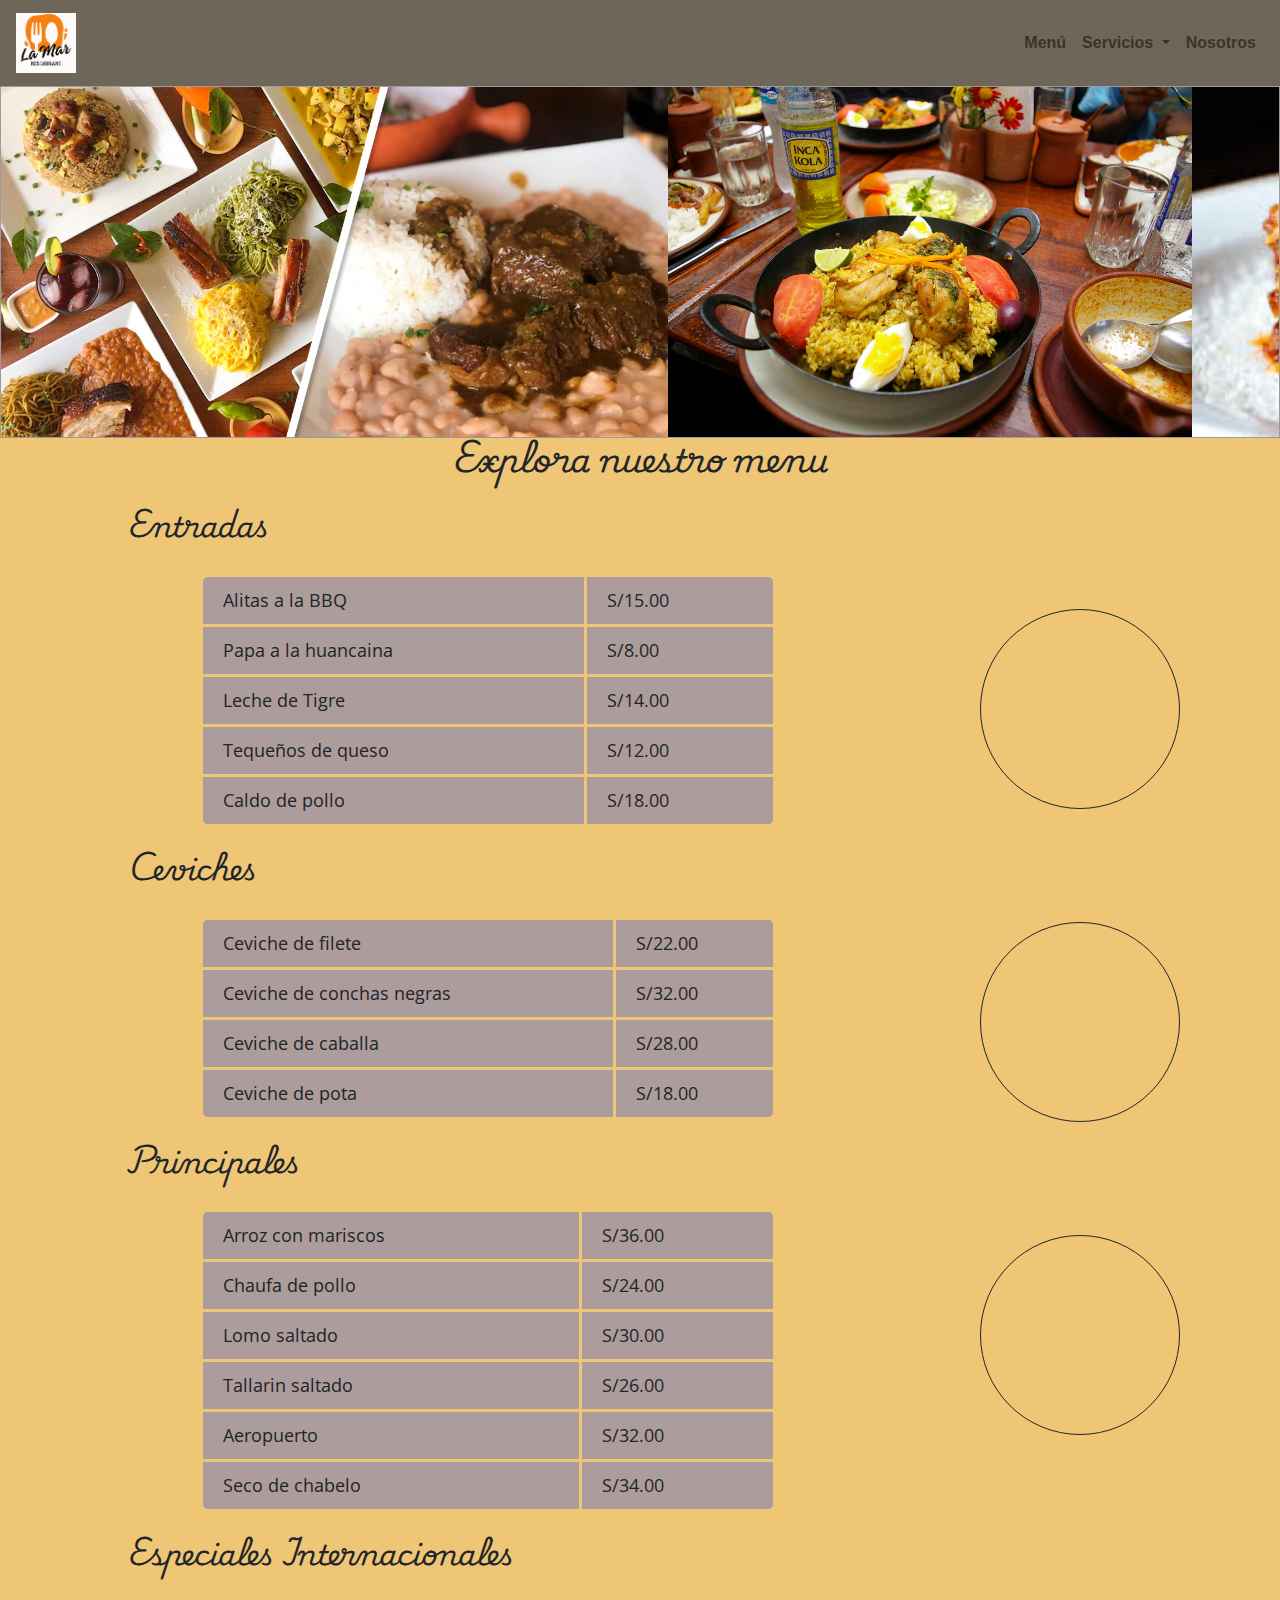
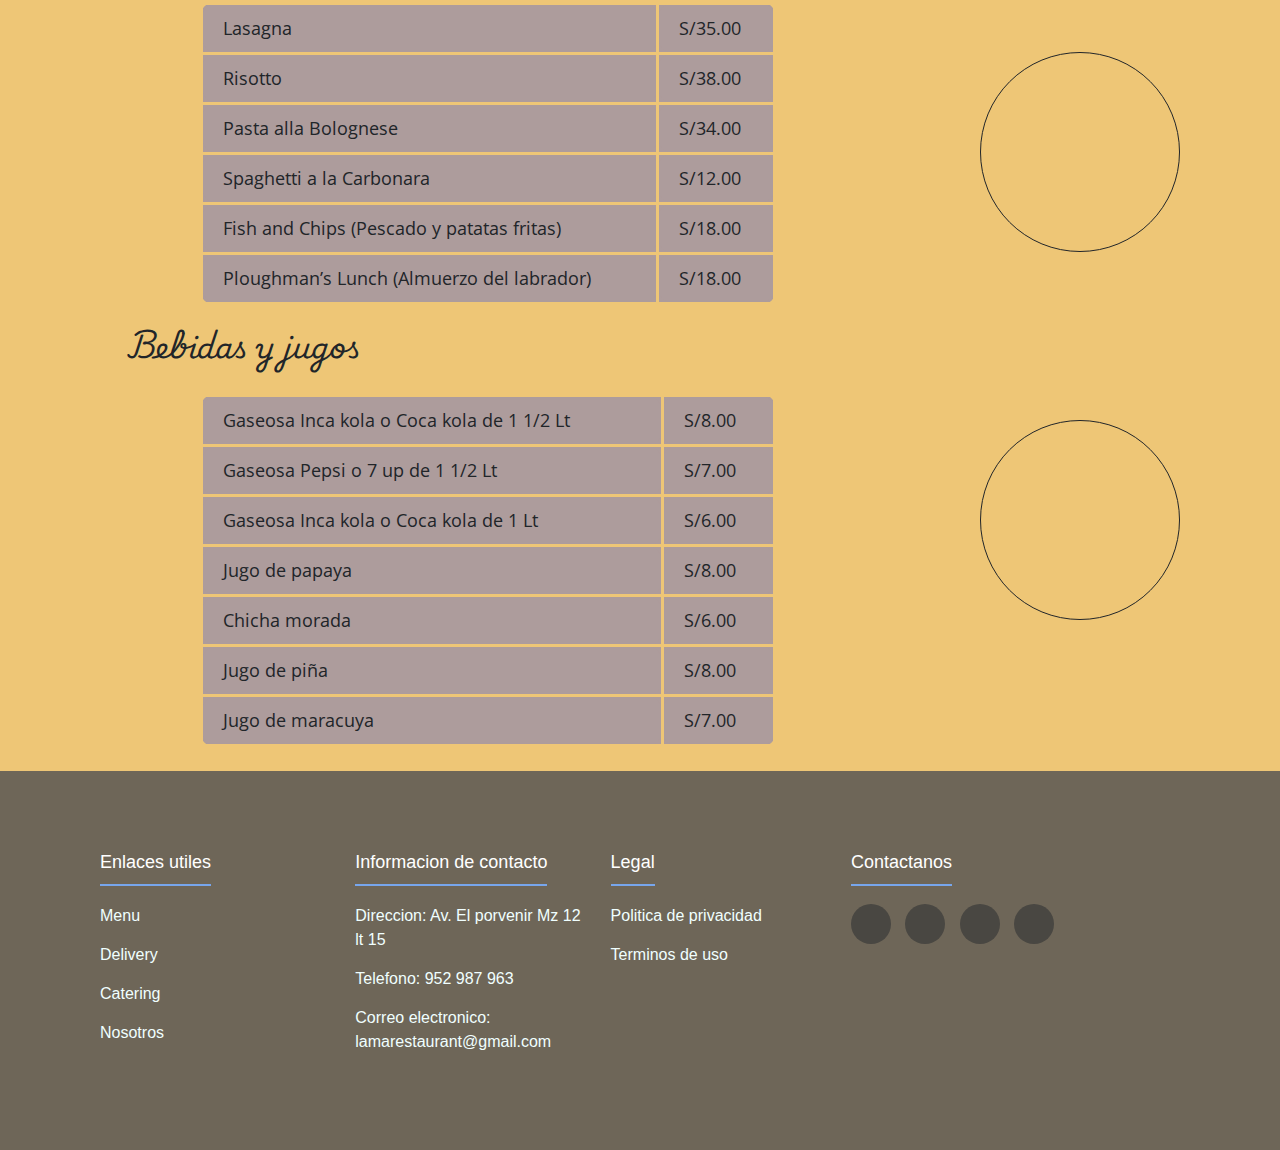
<file: index.html>
<!DOCTYPE html>
<html lang="es">
<head>
    <meta charset="UTF-8">
    <meta name="viewport" content="width=device-width, initial-scale=1.0">
    <title>"Restaurante "La Mar"</title>
    <link rel="stylesheet" href="css/index.css">
    <link rel="stylesheet" href="css/estilosgenerales.css">
    <link href="https://stackpath.bootstrapcdn.com/bootstrap/4.5.2/css/bootstrap.min.css" rel="stylesheet">
    <link rel="stylesheet" href="https://cdnjs.cloudflare.com/ajax/libs/font-awesome/6.5.2/css/all.min.css" integrity="sha512-SnH5WK+bZxgPHs44uWIX+LLJAJ9/2PkPKZ5QiAj6Ta86w+fsb2TkcmfRyVX3pBnMFcV7oQPJkl9QevSCWr3W6A==" crossorigin="anonymous" referrerpolicy="no-referrer" />
</head>
<nav class="navbar navbar-expand-lg navbar-light bg-custom">
    <a class="navbar-brand" href="#">
        <img src="img/Logo -restaurant.png" alt="Logo" height="40" class="img-fluid">
    </a>
    <button class="navbar-toggler" type="button" data-toggle="collapse" data-target="#navbarNav" aria-controls="navbarNav" aria-expanded="false" aria-label="Toggle navigation">
        <span class="navbar-toggler-icon"></span>
    </button>
    <div class="collapse navbar-collapse" id="navbarNav">
        <ul class="navbar-nav ml-auto">
            <li class="nav-item">
                <a class="nav-link" href="index.html">Menú</a>
            </li>
            <li class="nav-item dropdown">
                <a class="nav-link dropdown-toggle" href="#" id="navbarDropdown" role="button" data-toggle="dropdown" aria-haspopup="true" aria-expanded="false">
                    Servicios
                </a>
                <div class="dropdown-menu" aria-labelledby="navbarDropdown" class="bg-custom3">
                    <a class="dropdown-item" href="delivery.html">Delivery</a>
                    <a class="dropdown-item" href="catering.html">Catering</a>
                </div>
            </li>
            <li class="nav-item">
                <a class="nav-link" href="nosotros.html">Nosotros</a>
            </li>
        </ul>
    </div>
</nav>
<section class="slider">
    <div class="slides">
        <div class="slide">
            <img src="img/banner 1.png" alt="">
        </div>
        <div class="slide">
            <img src="img/banner 2.png" alt="">
        </div>
        <div class="slide">
            <img src="img/Banner 5.jfif" alt="">
        </div>
        <div class="slide">
            <img src="img/banner 6.jpg" alt="">
        </div>
        <div class="slide">
            <img src="img/banner 3.png" alt="">
        </div>
        <div class="slide">
            <img src="img/banner 4.png" alt="">
        </div>
</section>

<body class="bg-custom2">
    <h2>Explora nuestro menu</h2>
    <br>
    <div class="menu">
     <h3>Entradas</h3>
     <br>
     <div class="entradas">
        <div class="elipse1">
            
        </div>
        <table>
            <tr>
               <td>Alitas a la BBQ</td>
               <td>S/15.00</td>
            </tr>
            <tr>
               <td>Papa a la huancaina</td>
               <td>S/8.00</td>
            </tr>
            <tr>
               <td>Leche de Tigre</td>
               <td>S/14.00</td>
            </tr>
            <tr>
               <td>Tequeños de queso</td>
               <td>S/12.00</td>
            </tr>
            <tr>
               <td>Caldo de pollo</td>
               <td>S/18.00</td>
           </tr>
       </table >
     </div>
     <br>
     <h3>Ceviches</h3>
     <br>
     <div class="ceviches">
        <div class="elipse2">
            
        </div>
        <table>
            <tr>
                <td>Ceviche de filete</td>
                <td>S/22.00</td>
            </tr>
            <tr>
                <td>Ceviche de conchas negras</td>
                <td>S/32.00</td>
            </tr>
            <tr>
                <td>Ceviche de caballa</td>
                <td>S/28.00</td>
            </tr>
            <tr>
                <td>Ceviche de pota</td>
                <td>S/18.00</td>
            </tr>
        </table>
     </div>
     <br>
     <h3>Principales</h3>
     <div class="principales">
        <div class="elipse3">
            
        </div>
        <table>
            <tr>
                <td>Arroz con mariscos</td>
                <td>S/36.00</td>
            </tr>
            <tr>
                <td>Chaufa de pollo</td>
                <td>S/24.00</td>
            </tr>
            <tr>
                <td>Lomo saltado</td>
                <td>S/30.00</td>
            </tr>
            <tr>
                <td>Tallarin saltado</td>
                <td>S/26.00</td>
            </tr>
            <tr>
                <td>Aeropuerto</td>
                <td>S/32.00</td>
            </tr>
            <tr>
                <td>Seco de chabelo</td>
                <td>S/34.00</td>
            </tr>
            <br>
        </table>
     </div>
     <br>
     <h3>Especiales Internacionales</h3>
     <br>
     <div class="entradas">
        <div class="elipse5">
            
        </div>
        <table>
            <tr>
               <td>Lasagna</td>
               <td>S/35.00</td>
            </tr>
            <tr>
               <td>Risotto</td>
               <td>S/38.00</td>
            </tr>
            <tr>
               <td>Pasta alla Bolognese</td>
               <td>S/34.00</td>
            </tr>
            <tr>
               <td>Spaghetti a la Carbonara</td>
               <td>S/12.00</td>
            </tr>
            <tr>
               <td>Fish and Chips (Pescado y patatas fritas)</td>
               <td>S/18.00</td>
           </tr>
           <tr>
            <td>Ploughman’s Lunch (Almuerzo del labrador)</td>
            <td>S/18.00</td>
        </tr>
           
       </table >
     </div>
     <br>
     <h3>Bebidas y jugos</h3>
       <div class="bebidas-jugos">
        <div class="elipse4">
            
        </div>
          <table>
              <tr>
                 <td>Gaseosa Inca kola o Coca kola de 1 1/2 Lt</td>
                 <td>S/8.00</td>
              </tr>
              <tr>
                 <td>Gaseosa Pepsi o 7 up de 1 1/2 Lt</td>
                 <td>S/7.00</td>
              </tr>
              <tr>
                 <td>Gaseosa Inca kola o Coca kola de 1 Lt</td>
                 <td>S/6.00</td>
              </tr>
              <tr>
                 <td>Jugo de papaya</td>
                 <td>S/8.00</td>
              </tr>
              <tr>
                 <td>Chicha morada</td>
                 <td>S/6.00</td>
              </tr>
              <tr>
                 <td>Jugo de piña</td>
                 <td>S/8.00</td>
              </tr>
              <tr>
                 <td>Jugo de maracuya</td>
                 <td>S/7.00</td>
              </tr>
              <br>
           </table>
       </div>
     <br>
    </div>
    <footer class="footer">
        <div class="container">
            <div class="footer-row">
                <div class="footer-links">
                    <h4>Enlaces utiles</h4>
                    <ul>
                        <li><a href="menu.html">Menu</a></li>
                        <li><a href="delivery.html">Delivery</a></li>
                        <li><a href="catering.html">Catering</a></li>
                        <li><a href="nosotros.html">Nosotros</a></li>
                    </ul>
                </div>
                <div class="footer-links">
                    <h4>Informacion de contacto</h4>
                    <ul>
                        <li><a href="#">Direccion: Av. El porvenir Mz 12 lt 15</a></li>
                        <li><a href="#">Telefono: 952 987 963</a></li>
                        <li><a href="#">Correo electronico: lamarestaurant@gmail.com</a></li>
                    </ul>
                </div>
                <div class="footer-links">
                    <h4>Legal</h4>
                    <ul>
                        <li><a href="#">Politica de privacidad</a></li>
                        <li><a href="#">Terminos de uso</a></li>
                    </ul>
                </div>
                <div class="social-links">
                    <h4>Contactanos</h4>
                    <ul>
                        <a href="#"><i class="fa-brands fa-facebook"></i></a>
                        <a href="#"><i class="fa-brands fa-twitter"></i></a>
                        <a href="#"><i class="fa-brands fa-instagram" style="color: #b75ff2;"></i></a>
                        <a href="#"><i class="fa-brands fa-whatsapp" style="color: #63E6BE;"></i></a>
                    </ul>
                </div>
            </div>
        </div>
    </footer>
    <script src="https://code.jquery.com/jquery-3.5.1.slim.min.js"></script>
    <script src="https://cdn.jsdelivr.net/npm/popper.js@1.16.1/dist/umd/popper.min.js"></script>
    <script src="https://stackpath.bootstrapcdn.com/bootstrap/4.5.2/js/bootstrap.min.js"></script>
</body>
</html>
</file>
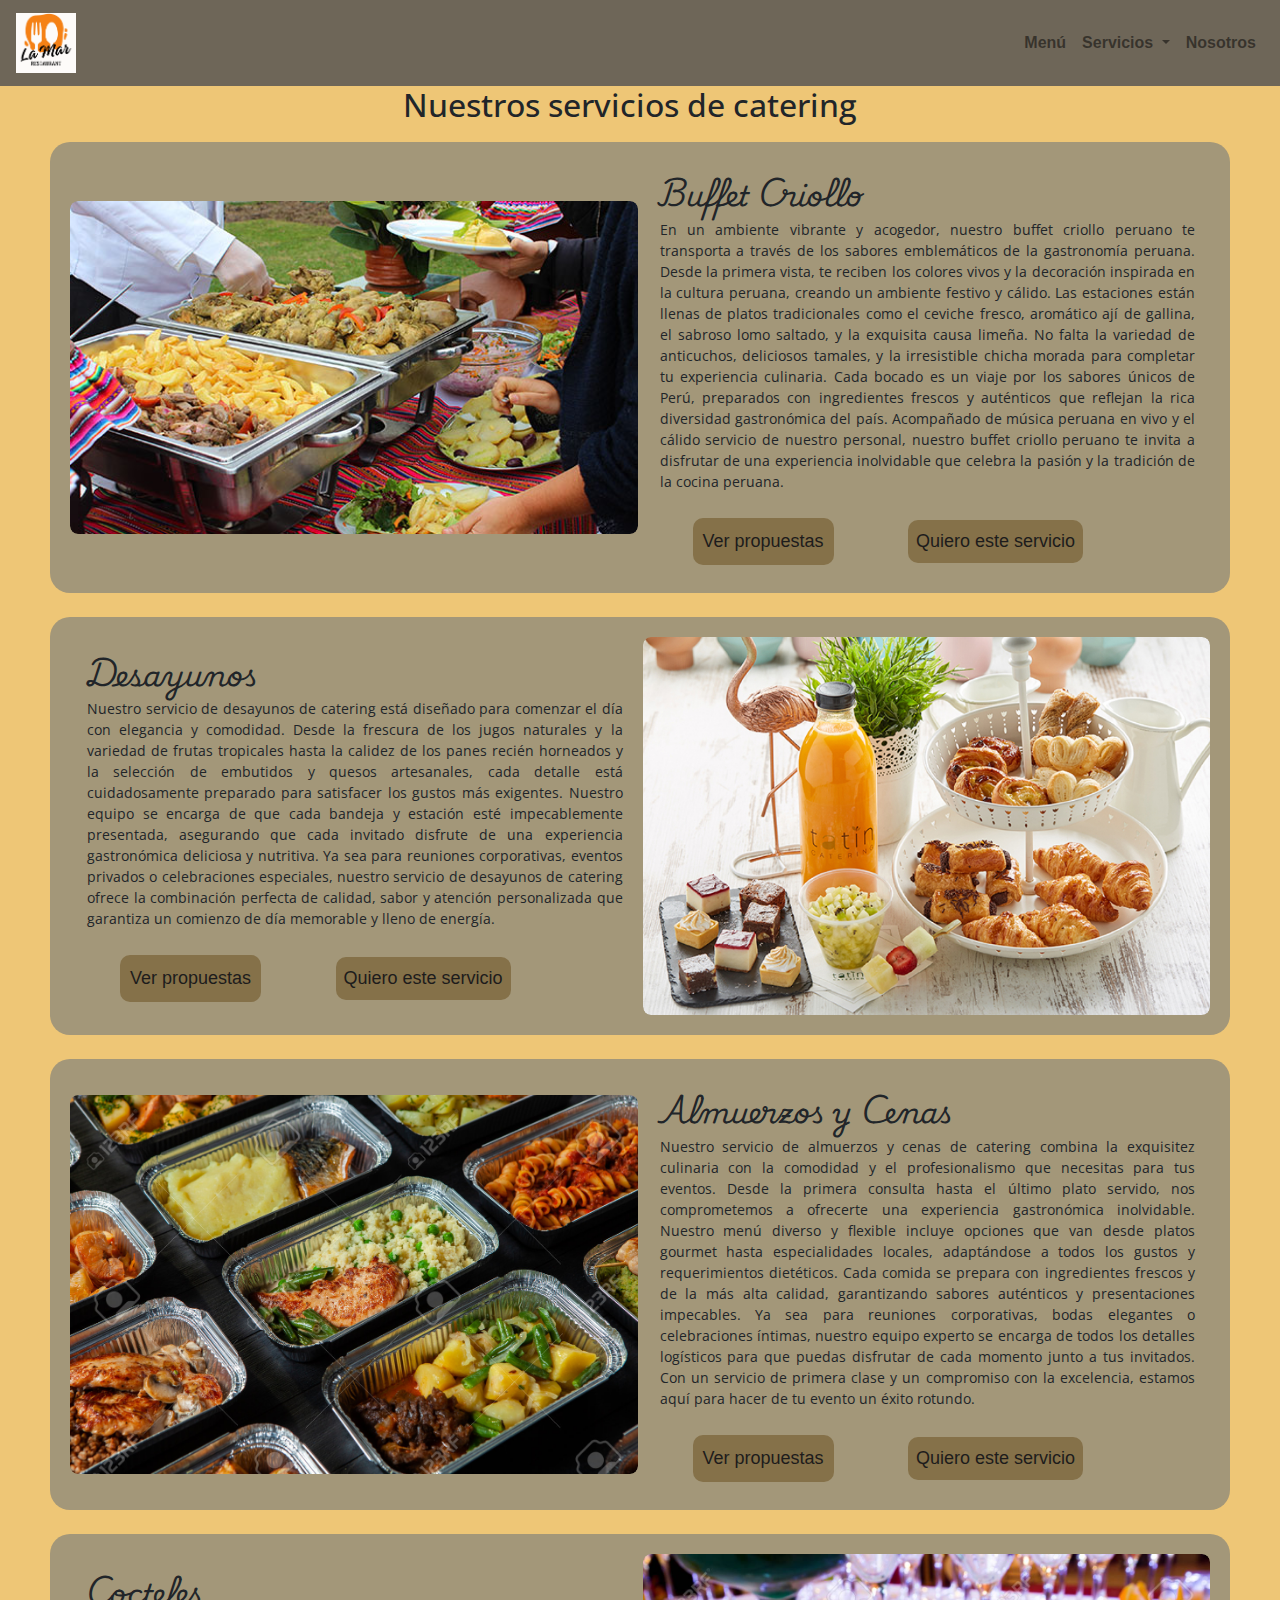
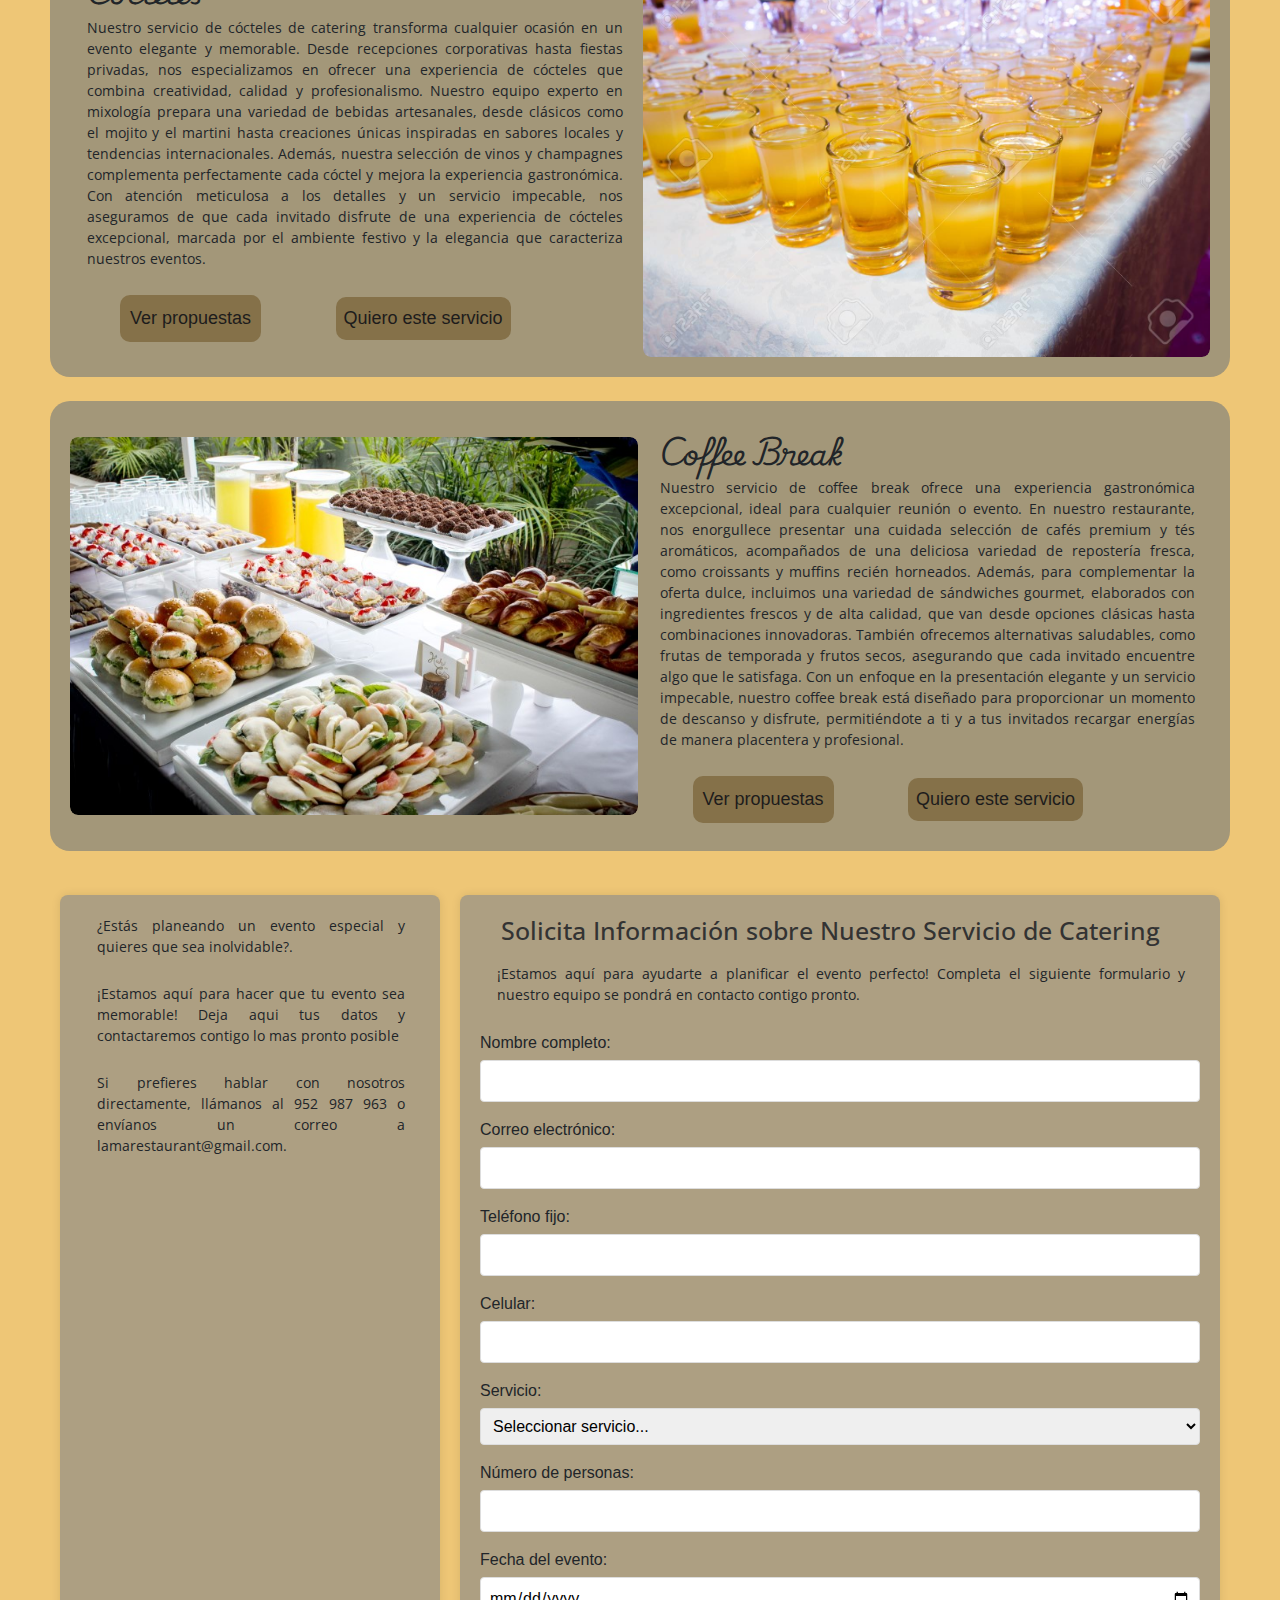
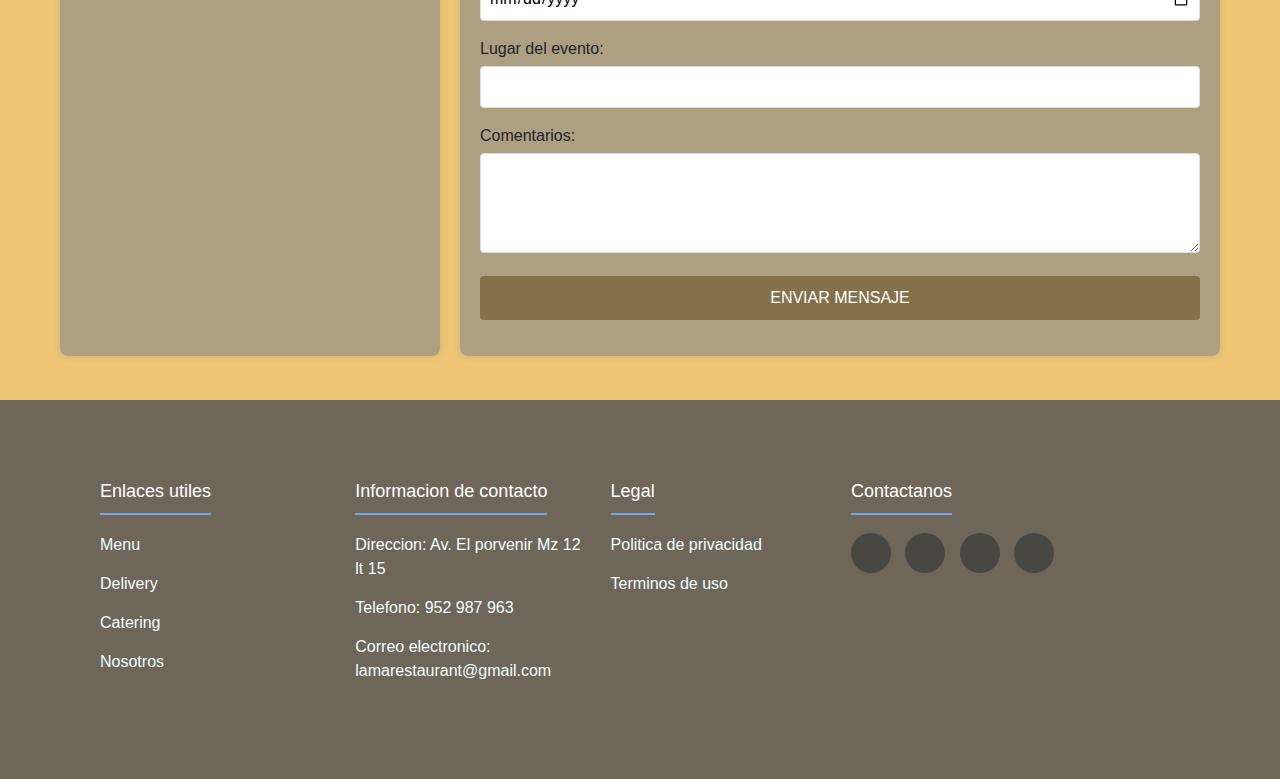
<file: catering.html>
<!DOCTYPE html>
<html lang="en">
<head>
    <meta charset="UTF-8">
    <meta name="viewport" content="width=device-width, initial-scale=1.0">
    <title>Catering</title>
    <link rel="stylesheet" href="css/catering.css">
    <link rel="stylesheet" href="css/estilosgenerales.css">
    <link href="https://stackpath.bootstrapcdn.com/bootstrap/4.5.2/css/bootstrap.min.css" rel="stylesheet">
    <link rel="stylesheet" href="https://cdnjs.cloudflare.com/ajax/libs/font-awesome/6.5.2/css/all.min.css" integrity="sha512-SnH5WK+bZxgPHs44uWIX+LLJAJ9/2PkPKZ5QiAj6Ta86w+fsb2TkcmfRyVX3pBnMFcV7oQPJkl9QevSCWr3W6A==" crossorigin="anonymous" referrerpolicy="no-referrer" />
</head>
<nav class="navbar navbar-expand-lg navbar-light bg-custom">
    <a class="navbar-brand" href="#">
        <img src="img/Logo -restaurant.png" alt="Logo" height="40" class="img-fluid">
    </a>
    <button class="navbar-toggler" type="button" data-toggle="collapse" data-target="#navbarNav" aria-controls="navbarNav" aria-expanded="false" aria-label="Toggle navigation">
        <span class="navbar-toggler-icon"></span>
    </button>
    <div class="collapse navbar-collapse" id="navbarNav">
        <ul class="navbar-nav ml-auto">
            <li class="nav-item">
                <a class="nav-link" href="index.html">Menú</a>
            </li>
            <li class="nav-item dropdown">
                <a class="nav-link dropdown-toggle" href="#" id="navbarDropdown" role="button" data-toggle="dropdown" aria-haspopup="true" aria-expanded="false">
                    Servicios
                </a>
                <div class="dropdown-menu" aria-labelledby="navbarDropdown" class="bg-custom3">
                    <a class="dropdown-item" href="delivery.html">Delivery</a>
                    <a class="dropdown-item" href="catering.html">Catering</a>
                </div>
            </li>
            <li class="nav-item">
                <a class="nav-link" href="nosotros.html">Nosotros</a>
            </li>
        </ul>
    </div>
</nav>
<body class="bg-custom2">
 <h2>Nuestros servicios de catering</h2>
<section class="grid-container-izquierdo">
    <div class="image-content">
        <img src="img/buffet-criollo.jpg" alt="">
    </div>
    <div class="text-content">
        <h3>Buffet Criollo</h3>
        <p>
            En un ambiente vibrante y acogedor, nuestro buffet criollo peruano te transporta a través de los sabores emblemáticos de la gastronomía peruana. Desde la primera vista, te reciben los colores vivos y la decoración inspirada en la cultura peruana, creando un ambiente festivo y cálido. 
            Las estaciones están llenas de platos tradicionales como el ceviche fresco, aromático ají de gallina, el sabroso lomo saltado, y la exquisita causa limeña. No falta la variedad de anticuchos, deliciosos tamales, y la irresistible chicha morada para completar tu experiencia culinaria. 
            Cada bocado es un viaje por los sabores únicos de Perú, preparados con ingredientes frescos y auténticos que reflejan la rica diversidad gastronómica del país. Acompañado de música peruana en vivo y el cálido servicio de nuestro personal, nuestro buffet criollo peruano te invita a disfrutar de una experiencia inolvidable que celebra la pasión y la tradición de la cocina peruana. 
        </p>
        <label for="buffet-criollo-options"  class="button-p">Ver propuestas</label>
        <button><a href="#form" style="text-decoration: none; color: inherit;">Quiero este servicio</a></button>
    </div>
</section>
 
<!-- Checkbox para mostrar/ocultar contenido -->
<input type="checkbox" id="buffet-criollo-options" class="buffet">

<!-- Sección de grids para buffet criollo -->
<div class="toggle-content-buffet" id="buffet-criollo-options-content">
    <div class="grid-item">
     <h4>Buffet Criollo Básico</h4>
     <ul><b>Entradas:</b>
         <li> Ceviche de pescado</li>
         <li>Papa a la Huancaina</li>
     </ul> 
     <ul><b>Platos Principales:</b>
          <li>Lomo Saltado</li>
          <li>Ají de Gallina</li>
          <li>Arroz con Pollo</li>
          <li>Causa Limeña</li>
     </ul>
     <ul><b>Acompañamientos:</b>
         <li>Ensalada Mixta</li>
         <li>Papas Fritas</li>
     </ul>
     <ul><b>Presentación:</b>
         <li>Servicio en envases descartables</li>
     </ul>
        <b>Opción Adicional:</b> Presentación en ollas de barro con movilidad de recojo
    </div>
    <div class="grid-item">
     <h4> Buffet Criollo Premium</h4> 
     <ul><b>Entradas:</b>
         <li>Ceviche de pescado</li>
         <li>Tiraditos de pescado</li>
         <li>Papa a la Huancaina</li>
         <li>Anticuchos de Corazón</li>
     </ul>
     <ul><b>Platos Principales:</b>
         <li>Lomo Saltado</li>
         <li>Ají de Gallina</li>
         <li>Seco de Cordero</li>
         <li>Arroz con Mariscos</li>
         <li>Causa Limeña</li>
     </ul>
     <ul><b>Acompañamientos:</b>
         <li>Ensalada Criolla</li>
         <li>Papas Huancaina</li>
         <li>Tacu Tacu</li>
     </ul>
     <ul><b>Presentación:</b>
         <li>Servicio en envases elegantes con cubiertos y platos de cerámica</li>
     </ul>
     <b>Opción Adicional:</b> Servicio de camareros y estaciones de comida en vivo
    </div>
    <div class="grid-item">
     <h4>Buffet Criollo Gourmet</h4> 
     <ul><b>Entradas:</b>
         <li>Ceviche de pescado con rocoto y cilantro fresco</li>
         <li>Tiraditos con salsa de maracuyá</li>
         <li>Papa a la Huancaina con huevo de codorniz</li>
         <li>Anticuchos de Corazón con salsa de ají panca</li>
     </ul> 
     <ul><b>Platos Principales:</b>
         <li>Lomo Saltado con papas nativas</li>
         <li>Ají de Gallina con puré de papa amarilla</li>
         <li>Seco de Cordero con frejoles</li>
         <li>Arroz con Mariscos y salsa de ají amarillo</li>
         <li>Causa Limeña con relleno de camarones y palta</li>
     </ul>
     <ul><b>Acompañamientos:</b>
         <li>Ensalada de Quinoa con verduras frescas</li>
         <li>Papas Huancaina con aceitunas negras</li>
         <li>Tacu Tacu con salsa de cebolla y ají</li>
     </ul> 
     <ul><b>Postres:</b>
         <li>Suspiro Limeño</li>
         <li>Mazamorra Morada</li>
         <li>Picarones con miel de chancaca</li>
     </ul>
     <ul><b>Presentación:</b>
         <li>Servicio en vajilla de porcelana y cubiertos de acero inoxidable</li>
         <li>Decoración temática con elementos peruanos</li>
     </ul>
     <b>Pedido Mínimo:</b> 10 personas <br>
     <b>Opción Adicional:</b> Chef en vivo preparando algunos platos y estación de cocteles peruanos
    </div>
    <div class="grid-item">
     <h4>Buffet Criollo para Eventos Corporativos</h4>
     <ul><b>Entradas:</b>
         <li>Ceviche de pescado con crotones de camote</li>
         <li>Papa a la Huancaina en mini porciones</li>
         <li>Empanadas de carne</li>
     </ul>
     <ul><b>Platos Principales:</b>
         <li>Lomo Saltado con arroz blanco</li>
         <li>Ají de Gallina con papa y arroz</li>
         <li>Arroz con Mariscos con presentación individual</li>
         <li>Causa Limeña en porciones individuales</li>
     </ul>
     <ul><b>Acompañamientos:</b>
         <li>Ensalada César</li>
         <li>Papas Fritas</li>
     </ul>
     <ul><b>Postres:</b>
         <li>Suspiro Limeño en copas individuales</li>
         <li>Brownies con sabor a café</li>
     </ul> 
     <ul><b>Presentación:</b>
         <li>Servicio en bandejas elegantes y utensilios desechables de alta calidad</li>
     </ul>
     <b>Opción Adicional:</b> Servicio de bar y cocteles temáticos
    </div>
    <div class="grid-item">
     <h4>Buffet Criollo para Celebraciones Especiales</h4> 
     <ul><b>Entradas:</b>
         <li>Ceviche de pescado con chicha morada</li>
         <li>Tiraditos de pescado con salsa de ají amarillo</li>
         <li>Papa a la Huancaina con aceitunas y huevo</li>
         <li>Anticuchos de Corazón con salsa de ajo</li>
     </ul> 
     <ul><b>Platos Principales:</b>
         <li>Lomo Saltado con arroz y papas fritas</li>
         <li>Ají de Gallina con arroz y puré de papa</li>
         <li>Seco de Cordero con arroz y frijoles</li>
         <li>Arroz con Mariscos con verduras frescas</li>
         <li>Causa Limeña con relleno de palta y camarones</li>
     </ul> 
     <ul><b>Acompañamientos:</b>
         <li>Ensalada Criolla con ají limo</li>
         <li>Papas a la Huancaina</li>
         <li>Tacu Tacu con salsa de cebolla y ají</li>
     </ul>
     <ul><b>Postres:</b>
         <li>Suspiro Limeño con decoración especial</li>
         <li>Mazamorra Morada con trozos de frutas frescas</li>
         <li>Picarones con miel de chancaca</li>
     </ul>
     <ul><b>Presentación:</b>
         <li>Servicio completo con camareros y mesas decoradas</li>
         <li>Vajilla de porcelana y cubiertos de acero inoxidable</li>
         <li>Decoración temática con elementos peruanos</li>
     </ul> 
     <b>Opción Adicional:</b> Música en vivo y entretenimiento cultural
    </div>
</div>
     <br>
    <section class="grid-container-derecho">
        <div class="text-content">
         <h3>Desayunos</h3>
         <p>
            Nuestro servicio de desayunos de catering está diseñado para comenzar el día con elegancia y comodidad. Desde la frescura de los jugos naturales y la variedad de frutas tropicales hasta la calidez de los panes recién horneados y la selección de embutidos y quesos artesanales, cada detalle está cuidadosamente preparado para satisfacer los gustos más exigentes. Nuestro equipo se encarga de que cada bandeja y estación esté impecablemente presentada, asegurando que cada invitado disfrute de una experiencia gastronómica deliciosa y nutritiva. Ya sea para reuniones corporativas, eventos privados o celebraciones especiales, nuestro servicio de desayunos de catering ofrece la combinación perfecta de calidad, sabor y atención personalizada que garantiza un comienzo de día memorable y lleno de energía.
         </p>
         <label for="desayuno-options"  class="button-p">Ver propuestas</label>
          <button><a href="#form" style="text-decoration: none; color: inherit;">Quiero este servicio</a></button>
        </div>
        <div class="image-content">
         <img src="img/Desayunos.webp" alt="" >
        </div>
   </section>
<!-- Checkbox para mostrar/ocultar contenido -->
<input type="checkbox" id="desayuno-options" class="desayuno">

<!-- Sección de grids para buffet criollo -->
<div class="toggle-content-desayuno" id="desayuno-options-content">
    <div class="grid-item">
        <h4>Desayuno Tradicional Peruano</h4>
        <ul>
            <li><b>Plato Principal:</b>Tamales (hechos de maíz y rellenos de carne de cerdo o pollo).</li>
            <li><b>Acompañamientos:</b> Pan con palta (pan con aguacate), queso fresco.</li>
            <li><b>Frutas:</b> Macedonia de frutas con mango, piña, y plátano.</li>
            <li><b>Bebidas:</b> Jugo de naranja natural, y café peruano.</li>
        </ul>
   </div>
    <div class="grid-item">
        <h4>Desayuno Marítimo</h4>
        <ul>
            <li><b>Plato Principal:</b>Causa limeña (puré de papa amarilla con relleno de atún o pollo).</li>
            <li><b>Acompañamientos:</b> Pan de maíz (arepas de maíz), tostadas con palta.</li>
            <li><b>Frutas:</b> Ensalada de frutas con aguacate, piña y maracuyá.</li>
            <li><b>Bebidas:</b> Jugo de piña o mango, y café peruano.</li>
        </ul>
    </div>
    <div class="grid-item">
     <h4>Desayuno Clásico Americano</h4>
     <ul>
         <li><b>Platos principales:</b> Huevos revueltos, bacon, salchichas, y pancakes con jarabe de arce.</li>
         <li><b>Acompañamientos:</b> Tostadas con mantequilla y mermelada, hash browns.</li>
         <li><b>Frutas:</b> Una mezcla de frutas frescas como melón, fresas y arándanos.</li>
         <li><b>Bebidas:</b> Café, té, jugo de naranja y leche.</li>
     </ul>
     
    </div>
    <div class="grid-item">
     <h4>Desayuno Continental</h4> 
     <ul>
         <li><b>Platos principales:</b> Croissants, panes de chocolate, y panes variados (bagels, muffins).</li>
         <li><b>Acompañamientos:</b> Mantequilla, mermeladas, y queso crema.</li>
         <li><b>Frutas:</b> Frutas frescas y en trozos (kiwis, uvas, manzanas).</li>
         <li><b>Bebidas:</b> Café, té, jugo de manzana y agua.</li>
     </ul>
    </div>
    <div class="grid-item">
     <h4>Desayuno Saludable</h4> 
     <ul>
         <li><b>Platos principales:</b> Yogur natural con granola y miel, avena con frutas.</li>
         <li><b>Acompañamientos:</b> Pan integral con aguacate, huevos pochados.</li>
         <li><b>Frutas:</b>Ensalada de frutas con kiwi, plátano y fresas.</li>
         <li><b>Bebidas:</b>Jugo de papaya, café o té verde.</li>
     </ul> 
    </div>
    <div class="grid-item">
        <h4>Desayuno Gourmet</h4> 
        <ul>
            <li><b>Plato principal:</b> Omelette con ingredientes peruanos (queso fresco, ají amarillo, y hierbas).</li>
            <li><b>Acompañamientos:</b>Pan de yema con mantequilla y mermelada de maracuyá.</li>
            <li><b>Frutas:</b>Frutas exóticas como lucuma y aguaymanto.</li>
            <li><b>Bebidas:</b>Mimosas (con jugo de maracuyá), café gourmet, y té de hierbas.</li>
        </ul> 
    </div>
</div>
    <br>
    <section class="grid-container-izquierdo">
        <div class="image-content">
         <img src="img/Almuerzos y cenas.jpg" alt="" >
        </div>
        <div class="text-content">
         <h3>Almuerzos y Cenas</h3>
         <p>
            Nuestro servicio de almuerzos y cenas de catering combina la exquisitez culinaria con la comodidad y el profesionalismo que necesitas para tus eventos. Desde la primera consulta hasta el último plato servido, nos comprometemos a ofrecerte una experiencia gastronómica inolvidable. Nuestro menú diverso y flexible incluye opciones que van desde platos gourmet hasta especialidades locales, adaptándose a todos los gustos y requerimientos dietéticos. Cada comida se prepara con ingredientes frescos y de la más alta calidad, garantizando sabores auténticos y presentaciones impecables. Ya sea para reuniones corporativas, bodas elegantes o celebraciones íntimas, nuestro equipo experto se encarga de todos los detalles logísticos para que puedas disfrutar de cada momento junto a tus invitados. Con un servicio de primera clase y un compromiso con la excelencia, estamos aquí para hacer de tu evento un éxito rotundo.
         </p>
         <label for="almuerzo-cena-options"  class="button-p">Ver propuestas</label>
          <button><a href="#form" style="text-decoration: none; color: inherit;">Quiero este servicio</a></button>
     </div>
    </section>
<!-- Checkbox para mostrar/ocultar contenido -->
<input type="checkbox" id="almuerzo-cena-options" class="almuerzo">

<!-- Sección de grids para buffet criollo -->
<div class="toggle-content-almuerzo" id="almuerzo-cena-options-content">
    <div class="grid-item">
        <h4>Almuerzo Peruano Clásico</h4>
        <ul><b>Entradas:</b>
            <li>Ceviche de Pescado</li>
            <li>Anticuchos de Corazón</li>
        </ul>
        <ul><b>Platos Principales</b>
            <li>Lomo Saltado</li>
            <li>Ají de Gallina</li>
        </ul>
        <ul><b>Acompañamientos</b>
            <li>Papa a la Huancaina</li>
            <li>Ensalada Criolla:</li>
        </ul>
        <ul><b>Postres:</b>
            <li>Suspiro a la Limeña</li>
            <li>Mazamorra Morada</li>
        </ul>
        <ul><b>Bebidas:</b>
            <li>Chicha Morada</li>
            <li>Jugo de piña</li>
        </ul>
   </div>
   <div class="grid-item">
        <h4>Almuerzo internacional</h4>
        <ul><b>Entradas:</b>
            <li>Bruschettas</li>
            <li>Rollitos de primavera</li>
        </ul>
        <ul><b>Platos Principales</b>
            <li>Paella de Mariscos</li>
            <li>Pollo al Horno con Hierbas</li>
        </ul>
        <ul><b>Acompañamientos</b>
            <li>Ensalada Cesar</li>
            <li>Vegetales Asados</li>
        </ul>
        <ul><b>Postres:</b>
            <li>Tarta de Frutas</li>
            <li>Brownies</li>
        </ul>
        <ul><b>Bebidas:</b>
            <li>Limonada</li>
            <li>Agua mineral</li>
        </ul>
    </div>
    <div class="grid-item">
     <h4>Cena Peruana Gourmet</h4>
     <ul><b>Entradas:</b>
         <li>Causa Limeña</li>
         <li>Tartaletas de quinua</li>
     </ul>
     <ul><b>Platos Principales</b>
         <li>Rocoto Relleno</li>
         <li>Arroz con Mariscos</li>
     </ul>
     <ul><b>Acompañamientos</b>
         <li>Ensalada de Espinacas con Queso de Cabra</li>
         <li>Papa a la Huancaina</li>
     </ul>
     <ul><b>Postres:</b>
         <li>Tarta de Lucuma y Chocolate</li>
         <li>Helado de Maracuya</li>
     </ul>
     <ul><b>Bebidas:</b>
         <li>Cocteles de Pisco Sur</li>
         <li>Jugo de Maracuya</li>
     </ul>
    </div>
    <div class="grid-item">
        <h4>Cena Internacional Elegante</h4>
        <ul><b>Entradas:</b>
            <li>Ensalada Caprese</li>
            <li>Sopa de Champiñones</li>
        </ul>
        <ul><b>Platos Principales</b>
            <li>Filete de Res a la Parrilla</li>
            <li>Salmon al Horno con Eneldo</li>
        </ul>
        <ul><b>Acompañamientos</b>
            <li>Ensalada de Rucula y Pera</li>
            <li>Graatinado de Papas</li>
        </ul>
        <ul><b>Postres:</b>
            <li>Tiramisu</li>
            <li>Cheesecake de Frambuesa</li>
        </ul>
        <ul><b>Bebidas:</b>
            <li>Vino Tinto o Blanco</li>
            <li>Cocteles internacionales</li>
        </ul>
    </div>
</div>
    <br>
    <section class="grid-container-derecho">
        <div class="text-content">
         <li><h3>Cocteles</h3></li>
         <p>
            Nuestro servicio de cócteles de catering transforma cualquier ocasión en un evento elegante y memorable. Desde recepciones corporativas hasta fiestas privadas, nos especializamos en ofrecer una experiencia de cócteles que combina creatividad, calidad y profesionalismo. Nuestro equipo experto en mixología prepara una variedad de bebidas artesanales, desde clásicos como el mojito y el martini hasta creaciones únicas inspiradas en sabores locales y tendencias internacionales. Además, nuestra selección de vinos y champagnes complementa perfectamente cada cóctel y mejora la experiencia gastronómica. Con atención meticulosa a los detalles y un servicio impecable, nos aseguramos de que cada invitado disfrute de una experiencia de cócteles excepcional, marcada por el ambiente festivo y la elegancia que caracteriza nuestros eventos.
         </p>
         <label for="cocteles-options" class="button-p">Ver propuestas</label>
         <button><a href="#form" style="text-decoration: none; color: inherit;">Quiero este servicio</a></button>
      </div>
        <div class="image-content">
         <img src="img/cocteles.jpg" alt="" >
        </div>
    </section>
<!-- Checkbox para mostrar/ocultar contenido -->
<input type="checkbox" id="cocteles-options" class="cocteles">

<!-- Sección de grids para buffet criollo -->
<div class="toggle-content-cocteles" for="cocteles-options-content">
    <div class="grid-item">
        <h4>Cocteles Clasicos</h4>
        <ul><b>Cocteles:</b>
            <li>Mojito</li>
            <li>Margarita</li>
            <li>Martini</li>
            <li>Bloody Mary</li>
            <li>Manhattan</li>
        </ul>
        <ul><b>Bocadillos</b>
            <li>Mini Brochetas Caprese</li>
            <li>Canapes de Salmon Ahumado</li>
            <li>Empanaditas</li>
        </ul>
        <ul><b>Acompañamientos</b>
            <li>Aceitunas y Encurtidos</li>
            <li>Nuez y Almendras</li>
            <li>Pan de Ajo</li>
        </ul>
        <ul><b>Postres:</b>
            <li>Brownies</li>
            <li>Mini Tartaletas de Fruta</li>
        </ul>
   </div>
   <div class="grid-item">
        <h4>Cocteles Tropicales</h4>
        <ul><b>Cocteles:</b>
            <li>Piña Colada</li>
            <li>Daiquiri de Fresa</li>
            <li>Mai Tai</li>
            <li>Mango Mojito</li>
        </ul>
        <ul><b>Bocadillos</b>
            <li>Ceviche de Camaron</li>
            <li>Mini Tacos de Pescado</li>
            <li>Brochetas de Frutas Tropicales</li>
        </ul>
        <ul><b>Acompañamientos</b>
            <li>Chips de Platano</li>
            <li>Salsa y Guacamole</li>
            <li>Mini Empanadas de Queso</li>
        </ul>
        <ul><b>Postres:</b>
            <li>Mousse de Maracuya</li>
            <li>Helado de Coco</li>
        </ul>
    </div>
    <div class="grid-item">
        <h4>Cocteles Peruanos</h4>
        <ul><b>Cocteles:</b>
            <li>Pisco Sur</li>
            <li>Chilcano</li>
            <li>Pisco Punch</li>
            <li>Maracuya Sour</li>
            <li>Peruvian Mule</li>
        </ul>
        <ul><b>Bocadillos</b>
            <li>Choclo con Queso</li>
            <li>Papa a la Huancaina</li>
        </ul>
        <ul><b>Acompañamientos</b>
            <li>Causa Limeña en Minuatura</li>
            <li>Anticuchos de pollo</li>
            <li>Frutas Frescas</li>
        </ul>
        <ul><b>Postres:</b>
            <li>Suspiro a la Limeña</li>
            <li>Helado de Lucuma</li>
        </ul>
    </div>
    <div class="grid-item">
        <h4>Cocteles Internacionales</h4>
        <ul><b>Cocteles:</b>
            <li>Sangría</li>
            <li>Bellini</li>
            <li>Negroni</li>
            <li>Margarita de Tamarindo</li>
        </ul>
        <ul><b>Bocadillos</b>
            <li>Tapas Variadas</li>
            <li>Mini Quiches</li>
            <li>Samosas</li>
        </ul>
        <ul><b>Acompañamientos</b>
            <li>Crostinis</li>
            <li>Hummus y Pan de Pita</li>
        </ul>
        <ul><b>Postres:</b>
            <li>Panna Cotta</li>
            <li>Mini Eclairs</li>
        </ul>
    </div>
</div>
    <br>
    <section class="grid-container-izquierdo">
        <div class="image-content">
            <img src="img/Coffee Break.jpg" alt="" >
        </div>
        <div class="text-content">
            <h3>Coffee Break</h3>
            <p>
                Nuestro servicio de coffee break ofrece una experiencia gastronómica excepcional, ideal para cualquier reunión o evento. En nuestro restaurante, nos enorgullece presentar una cuidada selección de cafés premium y tés aromáticos, acompañados de una deliciosa variedad de repostería fresca, como croissants y muffins recién horneados. Además, para complementar la oferta dulce, incluimos una variedad de sándwiches gourmet, elaborados con ingredientes frescos y de alta calidad, que van desde opciones clásicas hasta combinaciones innovadoras. También ofrecemos alternativas saludables, como frutas de temporada y frutos secos, asegurando que cada invitado encuentre algo que le satisfaga. Con un enfoque en la presentación elegante y un servicio impecable, nuestro coffee break está diseñado para proporcionar un momento de descanso y disfrute, permitiéndote a ti y a tus invitados recargar energías de manera placentera y profesional.
            </p>
            <label for="coffee-break-options"  class="button-p">Ver propuestas</label>
          <button><a href="#form" style="text-decoration: none; color: inherit;">Quiero este servicio</a></button>
     </div>
    </section>
<!-- Checkbox para mostrar/ocultar contenido -->
<input type="checkbox" id="coffee-break-options" class="coffee-break">

<!-- Sección de grids para buffet criollo -->
<div class="toggle-content-coffee" id="coffee-break-options-content">
    <div class="grid-item">
        <h4>Coffee Break Tradicional Peruano</h4>
        <ul><b>Bebidas:</b>
            <li>Cafe Peruano</li>
            <li>Te de Muña</li>
            <li>Chicha Morada</li>
            <li>Agua de Limon con Menta</li>
        </ul>
        <ul><b>Bocadillos:</b>
            <li>Empanaditas</li>
            <li>Causa Limeña en Miniatura</li>
            <li>Anticuchos</li>
        </ul>
        <ul><b>Frutas y Otros:</b>
            <li>Frutas Frescas de Temporada</li>
            <li>Yogur con Frutas y Miel</li>
            <li>Choclo con Queso</li>
        </ul>
        <ul><b>Postres:</b>
            <li>Suspiro a la Limeña</li>
            <li>Mazamorra Morada</li>
            <li>Tarta de Lucuma</li>
        </ul>
   </div>
   <div class="grid-item">
        <h4>Coffee Break Peruano Contemporaneo</h4>
        <ul><b>Bebidas</b>
            <li>Cafe de Especialidad Peruano</li>
            <li>Infusion de Hierbas Andinas</li>
            <li>Batidos de Frutas Peruanas</li>
            <li>Limonada de Hierba Buena</li>
        </ul>
        <ul><b>Bocadillos</b>
            <li>Quiche de Quinua y Vegetales</li>
            <li>Mini Arepas</li>
        </ul>
        <ul><b>Frutas Y Otros</b>
            <li>Ensalada de Frutas Exoticas</li>
            <li>Yogur Griego con Granola</li>
            <li>Nuez y Mix de Frutos Secos</li>
        </ul>
        <ul><b>Postres:</b>
            <li>Mousse de Maracuya</li>
            <li>Brownies de Chocolate con Lúcuma</li>
            <li>Tartaletas de Frutas Tropicales</li>
        </ul>
    </div>
    <div class="grid-item">
        <h4>Coffee Break Clásico</h4>
        <ul><b>Bebidas:</b>
            <li>Cafe de Filtro o Espresso</li>
            <li>Te Variado</li>
            <li>Leche y Alternativas</li>
        </ul>
        <ul><b>Bocadillos</b>
            <li>Croissants</li>
            <li>Muffins</li>
            <li>Sándwiches Miniatura</li>
            <li>Bagels</li>
        </ul>
        <ul><b>Frutas y Otros</b>
            <li>Frutas Frescas</li>
            <li>Yogur Natural y Griego</li>
            <li>Nuez y Frutos Secos</li>
        </ul>
        <ul><b>Postres:</b>
            <li>Galletas Variadas</li>
            <li>Brownies</li>
        </ul>
    </div>
    <div class="grid-item">
        <h4>Coffee Break Saludable</h4>
        <ul><b>Bebidas:</b>
            <li>Café Orgánico</li>
            <li>Té verde y Té de Hierbas</li>
            <li>Leches Vegetales</li>
            <li>Agua Infusionda</li>
        </ul>
        <ul><b>Bocadillos</b>
            <li>Pan Integral y Multigrano</li>
            <li>Wraps Saludables</li>
            <li>Barritas de Granola</li>
            <li>Palitos de Verduras</li>
        </ul>
        <ul><b>Frutas y Otros</b>
            <li>Frutas de Temporada</li>
            <li>Yogur Griego con Miel</li>
        </ul>
        <ul><b>Postres:</b>
            <li>Mini Muffins de Zanahoria y Nueces</li>
            <li>Gelatina de Frutas</li>
        </ul>
    </div>
    <div class="grid-item">
        <h4>Coffee Break Gourmet</h4>
        <ul><b>Bebidas:</b>
            <li>Café Especialidad</li>
            <li>Té Premium</li>
            <li>Chocolate Caliente</li>
            <li>Agua de Sabor</li>
        </ul>
        <ul><b>Bocadillos</b>
            <li>Mini Quiches</li>
            <li>Tartaletas Gourmet</li>
            <li>Panecillos Artesanales</li>
            <li>Canapes Variados</li>
        </ul>
        <ul><b>Frutas y Otros</b>
            <li>Frutas Exóticas</li>
            <li>Yogur de Vainilla y Frutas</li>
            <li>Crudités</li>
        </ul>
        <ul><b>Postres:</b>
            <li>Mini Éclairs</li>
            <li>Cheesecake individual</li>
        </ul>
    </div>
    <div class="grid-item">
        <h4>Coffee Break Temático Internacional</h4>
        <ul><b>Bebidas:</b>
            <li>Café Italiano (Espresso y Capuccino)</li>
            <li>Té Ingles (Earl Grey y Darjeeling)</li>
            <li>Matcha Latte</li>
            <li>Smoothies</li>
        </ul>
        <ul><b>Bocadillos</b>
            <li>Paninis Italianos</li>
            <li>Scones Britanicos</li>
            <li>Dim Sum</li>
            <li>Tapas Españolas</li>
        </ul>
        <ul><b>Frutas y Otros</b>
            <li>Frutas Tropicales</li>
            <li>Yogur con Granola y Frutas</li>
        </ul>
        <ul><b>Postres:</b>
            <li>Tarta de Limon</li>
            <li>Brownies de Chocolate y Nueces</li>
        </ul>
    </div>
</div>
        <br>
        <div class="container-formulario" id="form">
            <section class="info-section">
                <p>¿Estás planeando un evento especial y quieres que sea inolvidable?.</p>
                <p>¡Estamos aquí para hacer que tu evento sea memorable! Deja aqui tus datos y contactaremos contigo lo mas pronto posible 
                    </p>
                <p>Si prefieres hablar con nosotros directamente, llámanos al 952 987 963 o envíanos un correo a lamarestaurant@gmail.com.</p>
            </section>
            <section class="form-section">
                <h2>Solicita Información sobre Nuestro Servicio de Catering</h2>
                <p>¡Estamos aquí para ayudarte a planificar el evento perfecto! Completa el siguiente formulario y nuestro equipo se pondrá en contacto contigo pronto.</p>
                <form action="#" method="post">
                    <div class="form-group">
                        <label class="label" for="nombre">Nombre completo:</label>
                        <input class="input" type="text" id="nombre" name="nombre" required>
                    </div>
                    <div class="form-group">
                        <label class="label" for="correo">Correo electrónico:</label>
                        <input class="input" type="email" id="correo" name="correo" required>
                    </div>
                    <div class="form-group">
                        <label class="label" for="telefono-fijo">Teléfono fijo:</label>
                        <input class="input" type="tel" id="telefono-fijo" name="telefono-fijo">
                    </div>
                    <div class="form-group">
                        <label class="label" for="celular">Celular:</label>
                        <input class="input" type="tel" id="celular" name="celular">
                    </div>
                    <div class="form-group">
                        <label class="label" for="servicio">Servicio:</label>
                        <select class="select" id="servicio" name="servicio">
                            <option value="">Seleccionar servicio...</option>
                            <option value="catering">Buffet Criollo</option>
                            <option value="decoracion">Desayunos</option>
                            <option value="fotografia">Almuerzos y Cenas</option>
                            <option value="fotografia">Cocteles</option><option value="fotografia">Coffee Break</option>
                        </select>
                    </div>
                    <div class="form-group">
                        <label class="label" for="n-personas">Número de personas:</label>
                        <input class="input" type="number" id="n-personas" name="n-personas" min="1">
                    </div>
                    <div class="form-group">
                        <label class="label" for="fecha-evento">Fecha del evento:</label>
                        <input class="input" type="date" id="fecha-evento" name="fecha-evento">
                    </div>
                    <div class="form-group">
                        <label class="label" for="lugar-evento">Lugar del evento:</label>
                        <input class="input" type="text" id="lugar-evento" name="lugar-evento">
                    </div>
                    <div class="form-group">
                        <label class="label" for="comentarios">Comentarios:</label>
                        <textarea class="textarea" id="comentarios" name="comentarios" maxlength="500"></textarea>
                    </div>
                    <div class="form-group">
                        <button class="button" type="submit">ENVIAR MENSAJE</button>
                    </div>
                </form>
            </section>
        </div>
        <br>
 <footer class="footer">
    <div class="container">
        <div class="footer-row">
            <div class="footer-links">
                <h4>Enlaces utiles</h4>
                <ul>
                    <li><a href="menu.html">Menu</a></li>
                    <li><a href="delivery.html">Delivery</a></li>
                    <li><a href="catering.html">Catering</a></li>
                    <li><a href="nosotros.html">Nosotros</a></li>
                </ul>
            </div>
            <div class="footer-links">
                <h4>Informacion de contacto</h4>
                <ul>
                    <li><a href="#">Direccion: Av. El porvenir Mz 12 lt 15</a></li>
                    <li><a href="#">Telefono: 952 987 963</a></li>
                    <li><a href="#">Correo electronico: lamarestaurant@gmail.com</a></li>
                </ul>
            </div>
            <div class="footer-links">
                <h4>Legal</h4>
                <ul>
                    <li><a href="#">Politica de privacidad</a></li>
                    <li><a href="#">Terminos de uso</a></li>
                </ul>
            </div>
            <div class="social-links">
                <h4>Contactanos</h4>
                <ul>
                    <a href="#"><i class="fa-brands fa-facebook"></i></a>
                    <a href="#"><i class="fa-brands fa-twitter"></i></a>
                    <a href="#"><i class="fa-brands fa-instagram" style="color: #b75ff2;"></i></a>
                    <a href="#"><i class="fa-brands fa-whatsapp" style="color: #63E6BE;"></i></a>
                </ul>
              </div>
        </div>
    </div>
  </footer>
  <script src="https://code.jquery.com/jquery-3.5.1.slim.min.js"></script>
    <script src="https://cdn.jsdelivr.net/npm/popper.js@1.16.1/dist/umd/popper.min.js"></script>
    <script src="https://stackpath.bootstrapcdn.com/bootstrap/4.5.2/js/bootstrap.min.js"></script>
</body>
</html>
</file>
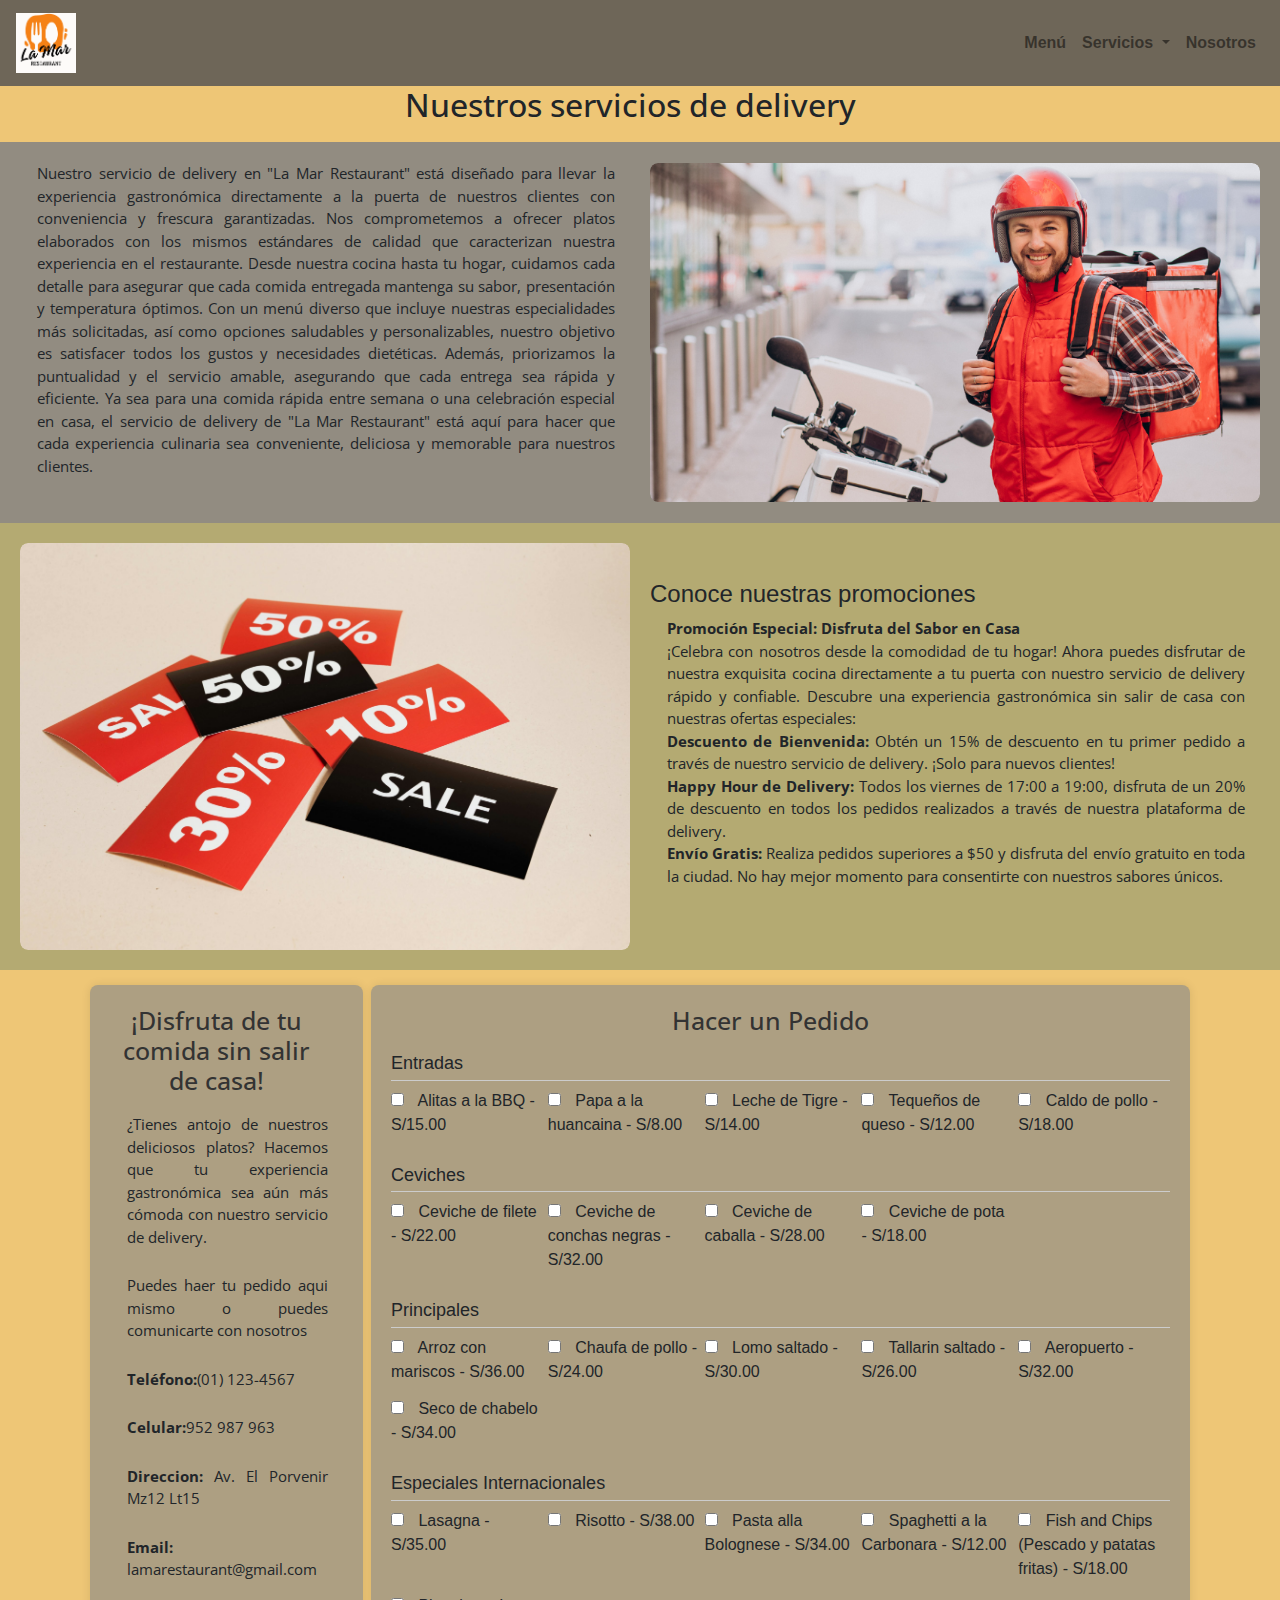
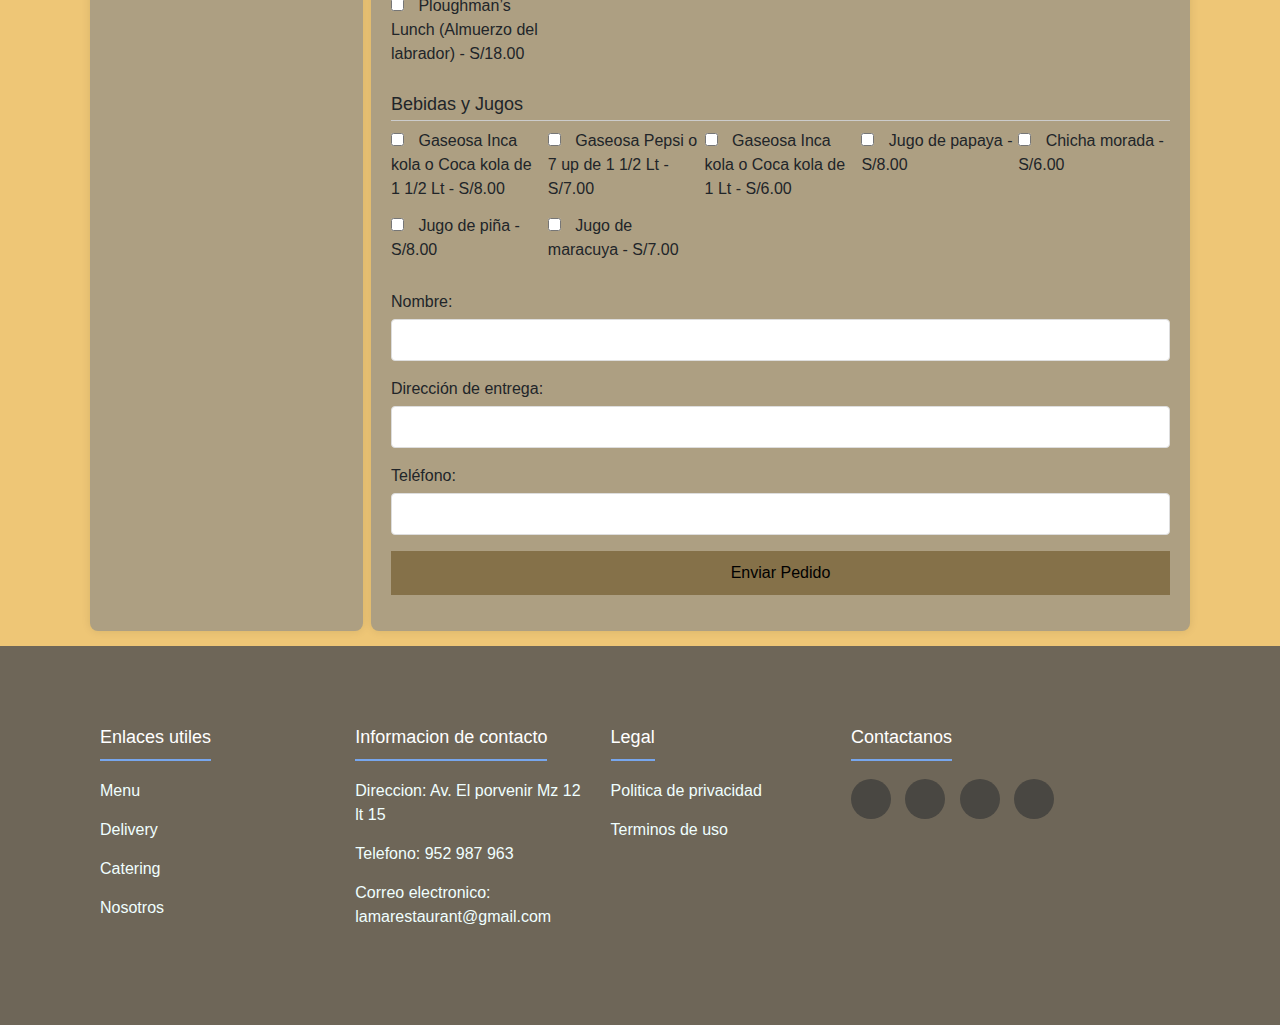
<file: delivery.html>
<!DOCTYPE html>
<html lang="en">
<head>
    <meta charset="UTF-8">
    <meta name="viewport" content="width=device-width, initial-scale=1.0">
    <title>Servicios</title>
    <link rel="stylesheet" href="css/delivery.css">
    <link rel="stylesheet" href="css/estilosgenerales.css">
    <link href="https://stackpath.bootstrapcdn.com/bootstrap/4.5.2/css/bootstrap.min.css" rel="stylesheet">
    <link rel="stylesheet" href="https://cdnjs.cloudflare.com/ajax/libs/font-awesome/6.5.2/css/all.min.css" integrity="sha512-SnH5WK+bZxgPHs44uWIX+LLJAJ9/2PkPKZ5QiAj6Ta86w+fsb2TkcmfRyVX3pBnMFcV7oQPJkl9QevSCWr3W6A==" crossorigin="anonymous" referrerpolicy="no-referrer" />
</head>
<nav class="navbar navbar-expand-lg navbar-light bg-custom">
    <a class="navbar-brand" href="#">
        <img src="img/Logo -restaurant.png" alt="Logo" height="40" class="img-fluid">
    </a>
    <button class="navbar-toggler" type="button" data-toggle="collapse" data-target="#navbarNav" aria-controls="navbarNav" aria-expanded="false" aria-label="Toggle navigation">
        <span class="navbar-toggler-icon"></span>
    </button>
    <div class="collapse navbar-collapse" id="navbarNav">
        <ul class="navbar-nav ml-auto">
            <li class="nav-item">
                <a class="nav-link" href="index.html">Menú</a>
            </li>
            <li class="nav-item dropdown">
                <a class="nav-link dropdown-toggle" href="#" id="navbarDropdown" role="button" data-toggle="dropdown" aria-haspopup="true" aria-expanded="false">
                    Servicios
                </a>
                <div class="dropdown-menu" aria-labelledby="navbarDropdown" class="bg-custom3">
                    <a class="dropdown-item" href="delivery.html">Delivery</a>
                    <a class="dropdown-item" href="catering.html">Catering</a>
                </div>
            </li>
            <li class="nav-item">
                <a class="nav-link" href="nosotros.html">Nosotros</a>
            </li>
        </ul>
    </div>
</nav>
<body class="bg-custom2">
    <h2>Nuestros servicios de delivery</h2>
    <section class="grid-container-delivery">
        <div class="text-content">
            <p>Nuestro servicio de delivery en "La Mar Restaurant" está diseñado para llevar la experiencia gastronómica directamente a la puerta de nuestros clientes con conveniencia y frescura garantizadas. Nos comprometemos a ofrecer platos elaborados con los mismos estándares de calidad que caracterizan nuestra experiencia en el restaurante. Desde nuestra cocina hasta tu hogar, cuidamos cada detalle para asegurar que cada comida entregada mantenga su sabor, presentación y temperatura óptimos.

            Con un menú diverso que incluye nuestras especialidades más solicitadas, así como opciones saludables y personalizables, nuestro objetivo es satisfacer todos los gustos y necesidades dietéticas. Además, priorizamos la puntualidad y el servicio amable, asegurando que cada entrega sea rápida y eficiente.
   
            Ya sea para una comida rápida entre semana o una celebración especial en casa, el servicio de delivery de "La Mar Restaurant" está aquí para hacer que cada experiencia culinaria sea conveniente, deliciosa y memorable para nuestros clientes.</p>
        </div>
        <div class="image-content">
            <img src="img/Delivery.png" alt=>
        </div>
    </section>
    <section class="grid-container-promociones">
        <div class="image-content">
            <img src="img/Promociones.jpg" alt=>
        </div>
        <div class="text-content">
            <h4>Conoce nuestras promociones</h4>
            <p><b>Promoción Especial: Disfruta del Sabor en Casa</b>
                <br>
                ¡Celebra con nosotros desde la comodidad de tu hogar! Ahora puedes disfrutar de nuestra exquisita cocina directamente a tu puerta con nuestro servicio de delivery rápido y confiable. Descubre una experiencia gastronómica sin salir de casa con nuestras ofertas especiales:
                <br>
                <b>Descuento de Bienvenida:</b> Obtén un 15% de descuento en tu primer pedido a través de nuestro servicio de delivery. ¡Solo para nuevos clientes!
                <br>
                <b>Happy Hour de Delivery:</b> Todos los viernes de 17:00 a 19:00, disfruta de un 20% de descuento en todos los pedidos realizados a través de nuestra plataforma de delivery.
                <br>
                <b>Envío Gratis:</b> Realiza pedidos superiores a $50 y disfruta del envío gratuito en toda la ciudad. No hay mejor momento para consentirte con nuestros sabores únicos.
                </p>
        </div>
    </section>
    <main class="container">
        <div class="grid-container">
            <section id="contact" class="contact-section">
                <h2>¡Disfruta de tu comida sin salir de casa!</h2>
                 <p>¿Tienes antojo de nuestros deliciosos platos? Hacemos que tu experiencia gastronómica sea aún más cómoda con nuestro servicio de delivery.</p>
                 <p>Puedes haer tu pedido aqui mismo o puedes comunicarte con nosotros</p>
                <p><b>Teléfono:</b>(01) 123-4567</p>
                <p><b>Celular:</b>952 987 963</p>
                <p><b>Direccion:</b> Av. El Porvenir Mz12 Lt15</p>
                <p><b>Email:</b> lamarestaurant@gmail.com</p>
            </section>
            <!-- Formulario de Pedido -->
            <section id="order" class="form-section">
                <h2>Hacer un Pedido</h2>
                <form action="#" method="post">
                    <div class="menu-section">
                        <h3>Entradas</h3>
                        <div class="menu-grid">
                            <label>
                                <input type="checkbox" name="entradas" value="Alitas a la BBQ" data-price="15"> Alitas a la BBQ - S/15.00
                            </label>
                            <label>
                                <input type="checkbox" name="entradas" value="Papa a la huancaina" data-price="8"> Papa a la huancaina - S/8.00
                            </label>
                            <label>
                                <input type="checkbox" name="entradas" value="Leche de Tigre" data-price="14"> Leche de Tigre - S/14.00
                            </label>
                            <label>
                                <input type="checkbox" name="entradas" value="Tequeños de queso" data-price="12"> Tequeños de queso - S/12.00
                            </label>
                            <label>
                                <input type="checkbox" name="entradas" value="Caldo de pollo" data-price="18"> Caldo de pollo - S/18.00
                            </label>
                        </div>
                    </div>

                    <div class="menu-section">
                        <h3>Ceviches</h3>
                        <div class="menu-grid">
                            <label>
                                <input type="checkbox" name="ceviches" value="Ceviche de filete" data-price="22"> Ceviche de filete - S/22.00
                            </label>
                            <label>
                                <input type="checkbox" name="ceviches" value="Ceviche de conchas negras" data-price="32"> Ceviche de conchas negras - S/32.00
                            </label>
                            <label>
                                <input type="checkbox" name="ceviches" value="Ceviche de caballa" data-price="28"> Ceviche de caballa - S/28.00
                            </label>
                            <label>
                                <input type="checkbox" name="ceviches" value="Ceviche de pota" data-price="18"> Ceviche de pota - S/18.00
                            </label>
                        </div>
                    </div>

                    <div class="menu-section">
                        <h3>Principales</h3>
                        <div class="menu-grid">
                            <label>
                                <input type="checkbox" name="principales" value="Arroz con mariscos" data-price="36"> Arroz con mariscos - S/36.00
                            </label>
                            <label>
                                <input type="checkbox" name="principales" value="Chaufa de pollo" data-price="24"> Chaufa de pollo - S/24.00
                            </label>
                            <label>
                                <input type="checkbox" name="principales" value="Lomo saltado" data-price="30"> Lomo saltado - S/30.00
                            </label>
                            <label>
                                <input type="checkbox" name="principales" value="Tallarin saltado" data-price="26"> Tallarin saltado - S/26.00
                            </label>
                            <label>
                                <input type="checkbox" name="principales" value="Aeropuerto" data-price="32"> Aeropuerto - S/32.00
                            </label>
                            <label>
                                <input type="checkbox" name="principales" value="Seco de chabelo" data-price="34"> Seco de chabelo - S/34.00
                            </label>
                        </div>
                    </div>

                    <div class="menu-section">
                        <h3>Especiales Internacionales</h3>
                        <div class="menu-grid">
                            <label>
                                <input type="checkbox" name="especiales" value="Lasagna" data-price="35"> Lasagna - S/35.00
                            </label>
                            <label>
                                <input type="checkbox" name="especiales" value="Risotto" data-price="38"> Risotto - S/38.00
                            </label>
                            <label>
                                <input type="checkbox" name="especiales" value="Pasta alla Bolognese" data-price="34"> Pasta alla Bolognese - S/34.00
                            </label>
                            <label>
                                <input type="checkbox" name="especiales" value="Spaghetti a la Carbonara" data-price="12"> Spaghetti a la Carbonara - S/12.00
                            </label>
                            <label>
                                <input type="checkbox" name="especiales" value="Fish and Chips" data-price="18"> Fish and Chips (Pescado y patatas fritas) - S/18.00
                            </label>
                            <label>
                                <input type="checkbox" name="especiales" value="Ploughman’s Lunch" data-price="18"> Ploughman’s Lunch (Almuerzo del labrador) - S/18.00
                            </label>
                        </div>
                    </div>

                    <div class="menu-section">
                        <h3>Bebidas y Jugos</h3>
                        <div class="menu-grid">
                            <label>
                                <input type="checkbox" name="bebidas" value="Gaseosa Inca kola o Coca kola de 1 1/2 Lt" data-price="8"> Gaseosa Inca kola o Coca kola de 1 1/2 Lt - S/8.00
                            </label>
                            <label>
                                <input type="checkbox" name="bebidas" value="Gaseosa Pepsi o 7 up de 1 1/2 Lt" data-price="7"> Gaseosa Pepsi o 7 up de 1 1/2 Lt - S/7.00
                            </label>
                            <label>
                                <input type="checkbox" name="bebidas" value="Gaseosa Inca kola o Coca kola de 1 Lt" data-price="6"> Gaseosa Inca kola o Coca kola de 1 Lt - S/6.00
                            </label>
                            <label>
                                <input type="checkbox" name="bebidas" value="Jugo de papaya" data-price="8"> Jugo de papaya - S/8.00
                            </label>
                            <label>
                                <input type="checkbox" name="bebidas" value="Chicha morada" data-price="6"> Chicha morada - S/6.00
                            </label>
                            <label>
                                <input type="checkbox" name="bebidas" value="Jugo de piña" data-price="8"> Jugo de piña - S/8.00
                            </label>
                            <label>
                                <input type="checkbox" name="bebidas" value="Jugo de maracuya" data-price="7"> Jugo de maracuya - S/7.00
                            </label>
                        </div>
                    </div>

                    <div class="form-group">
                        <label for="nombre">Nombre:</label>
                        <input type="text" id="nombre" name="nombre" required>
                    </div>
                    <div class="form-group">
                        <label for="direccion">Dirección de entrega:</label>
                        <input type="text" id="direccion" name="direccion" required>
                    </div>
                    <div class="form-group">
                        <label for="telefono">Teléfono:</label>
                        <input type="tel" id="telefono" name="telefono" required>
                    </div>
                    <div class="form-group">
                     <button type="submit">Enviar Pedido</button>
                    </div>
                </form>
            </section>
        </div>
    </main>
    <footer class="footer">
        <div class="container">
            <div class="footer-row">
                <div class="footer-links">
                    <h4>Enlaces utiles</h4>
                    <ul>
                        <li><a href="menu.html">Menu</a></li>
                        <li><a href="delivery.html">Delivery</a></li>
                        <li><a href="catering.html">Catering</a></li>
                        <li><a href="nosotros.html">Nosotros</a></li>
                    </ul>
                </div>
                <div class="footer-links">
                    <h4>Informacion de contacto</h4>
                    <ul>
                        <li><a href="#">Direccion: Av. El porvenir Mz 12 lt 15</a></li>
                        <li><a href="#">Telefono: 952 987 963</a></li>
                        <li><a href="#">Correo electronico: lamarestaurant@gmail.com</a></li>
                    </ul>
                </div>
                <div class="footer-links">
                    <h4>Legal</h4>
                    <ul>
                        <li><a href="#">Politica de privacidad</a></li>
                        <li><a href="#">Terminos de uso</a></li>
                    </ul>
                </div>
                <div class="social-links">
                    <h4>Contactanos</h4>
                    <ul>
                        <a href="#"><i class="fa-brands fa-facebook"></i></a>
                        <a href="#"><i class="fa-brands fa-twitter"></i></a>
                        <a href="#"><i class="fa-brands fa-instagram" style="color: #b75ff2;"></i></a>
                        <a href="#"><i class="fa-brands fa-whatsapp" style="color: #63E6BE;"></i></a>
                    </ul>
                </div>
            </div>
        </div>
    </footer>
    <script src="https://code.jquery.com/jquery-3.5.1.slim.min.js"></script>
    <script src="https://cdn.jsdelivr.net/npm/popper.js@1.16.1/dist/umd/popper.min.js"></script>
    <script src="https://stackpath.bootstrapcdn.com/bootstrap/4.5.2/js/bootstrap.min.js"></script>
</body>
</html>
</file>
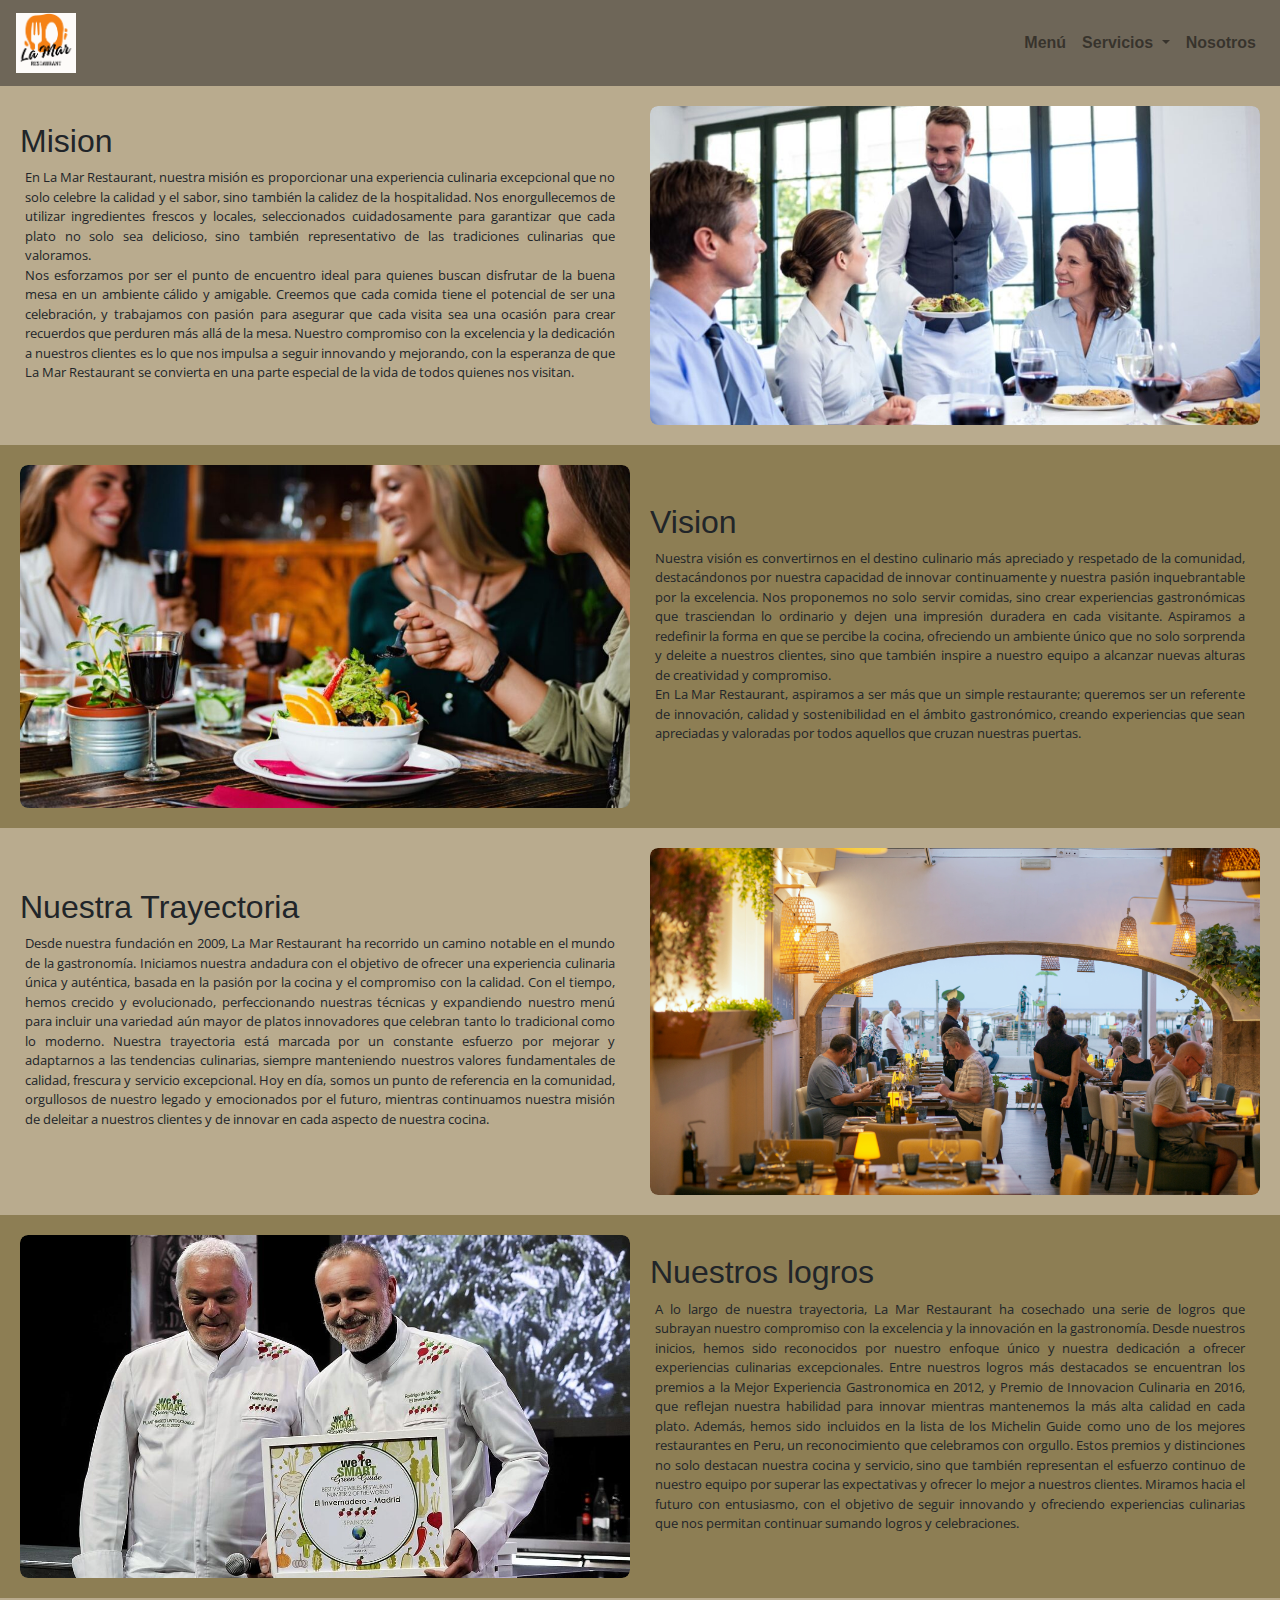
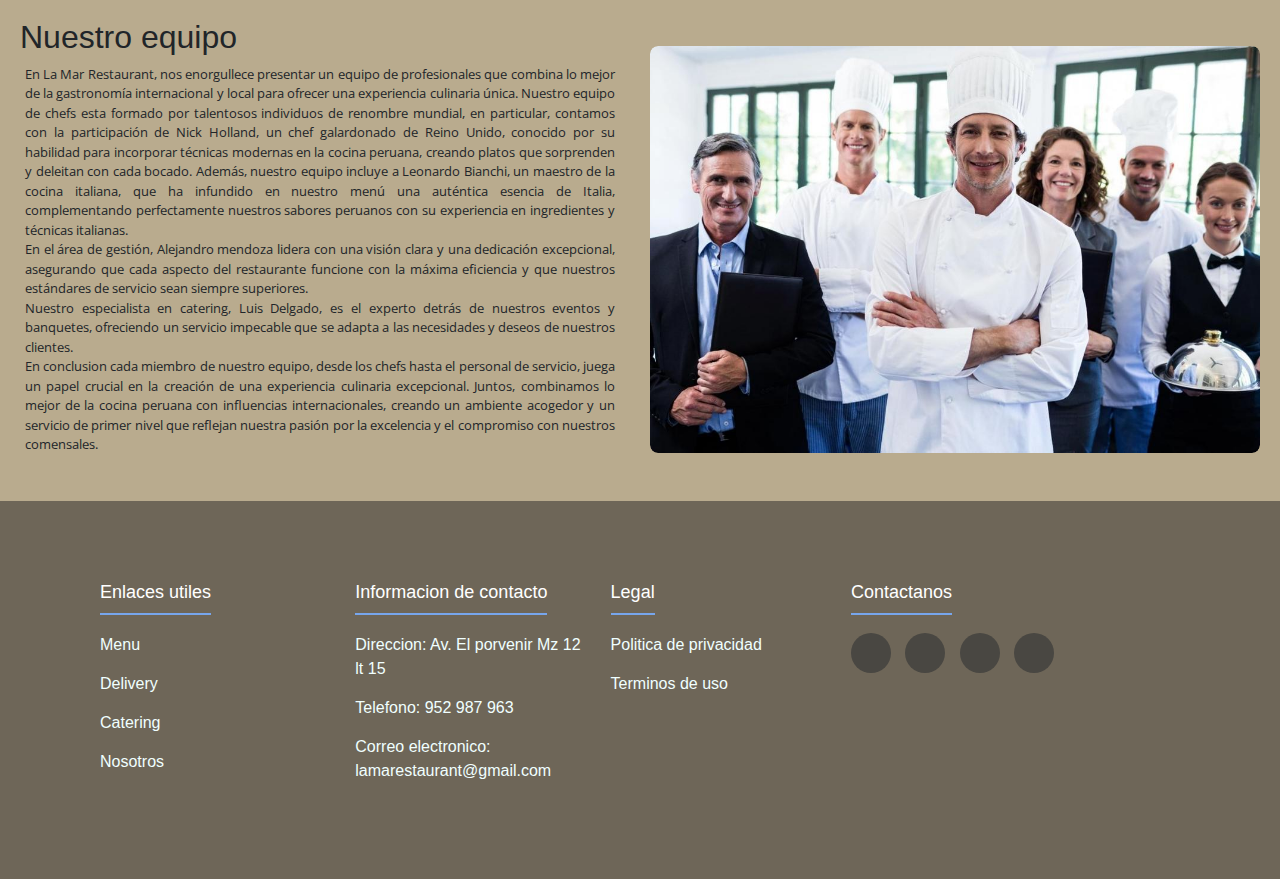
<file: nosotros.html>
<!DOCTYPE html>
<html lang="en">
<head>
    <meta charset="UTF-8">
    <meta name="viewport" content="width=device-width, initial-scale=1.0">
    <title>Nosotros</title>
    <link rel="stylesheet" href="css/nosotros.css">
    <link rel="stylesheet" href="css/estilosgenerales.css">
    <link href="https://stackpath.bootstrapcdn.com/bootstrap/4.5.2/css/bootstrap.min.css" rel="stylesheet">
    <link rel="stylesheet" href="https://cdnjs.cloudflare.com/ajax/libs/font-awesome/6.5.2/css/all.min.css" integrity="sha512-SnH5WK+bZxgPHs44uWIX+LLJAJ9/2PkPKZ5QiAj6Ta86w+fsb2TkcmfRyVX3pBnMFcV7oQPJkl9QevSCWr3W6A==" crossorigin="anonymous" referrerpolicy="no-referrer" />
</head>
<nav class="navbar navbar-expand-lg navbar-light bg-custom">
    <a class="navbar-brand" href="#">
        <img src="img/Logo -restaurant.png" alt="Logo" height="40" class="img-fluid">
    </a>
    <button class="navbar-toggler" type="button" data-toggle="collapse" data-target="#navbarNav" aria-controls="navbarNav" aria-expanded="false" aria-label="Toggle navigation">
        <span class="navbar-toggler-icon"></span>
    </button>
    <div class="collapse navbar-collapse" id="navbarNav">
        <ul class="navbar-nav ml-auto">
            <li class="nav-item">
                <a class="nav-link" href="index.html">Menú</a>
            </li>
            <li class="nav-item dropdown">
                <a class="nav-link dropdown-toggle" href="#" id="navbarDropdown" role="button" data-toggle="dropdown" aria-haspopup="true" aria-expanded="false">
                    Servicios
                </a>
                <div class="dropdown-menu" aria-labelledby="navbarDropdown" class="bg-custom3">
                    <a class="dropdown-item" href="delivery.html">Delivery</a>
                    <a class="dropdown-item" href="catering.html">Catering</a>
                </div>
            </li>
            <li class="nav-item">
                <a class="nav-link" href="nosotros.html">Nosotros</a>
            </li>
        </ul>
    </div>
</nav>
<body class="bg-custom2">
    <section class="grid-container-mision">
        <div class="text-content">
            <h2>Mision</h2>
            <p>En La Mar Restaurant, nuestra misión es proporcionar una experiencia culinaria excepcional que no solo celebre la calidad y el sabor, sino también la calidez de la hospitalidad. Nos enorgullecemos de utilizar ingredientes frescos y locales, seleccionados cuidadosamente para garantizar que cada plato no solo sea delicioso, sino también representativo de las tradiciones culinarias que valoramos. 
                
                <br>Nos esforzamos por ser el punto de encuentro ideal para quienes buscan disfrutar de la buena mesa en un ambiente cálido y amigable. Creemos que cada comida tiene el potencial de ser una celebración, y trabajamos con pasión para asegurar que cada visita sea una ocasión para crear recuerdos que perduren más allá de la mesa. Nuestro compromiso con la excelencia y la dedicación a nuestros clientes es lo que nos impulsa a seguir innovando y mejorando, con la esperanza de que La Mar Restaurant se convierta en una parte especial de la vida de todos quienes nos visitan.</p>
        </div>
        <div class="image-content">
            <img src="img/Mision.webp" alt=>
        </div>
    </section>
    <section class="grid-container-vision">
        <div class="image-content">
            <img src="img/Vision.jpg" alt="" >
        </div>
        <div class="text-content">
            <h2>Vision</h2>
            <p>Nuestra visión es convertirnos en el destino culinario más apreciado y respetado de la comunidad, destacándonos por nuestra capacidad de innovar continuamente y nuestra pasión inquebrantable por la excelencia. Nos proponemos no solo servir comidas, sino crear experiencias gastronómicas que trasciendan lo ordinario y dejen una impresión duradera en cada visitante. Aspiramos a redefinir la forma en que se percibe la cocina, ofreciendo un ambiente único que no solo sorprenda y deleite a nuestros clientes, sino que también inspire a nuestro equipo a alcanzar nuevas alturas de creatividad y compromiso.
            <br>En La Mar Restaurant, aspiramos a ser más que un simple restaurante; queremos ser un referente de innovación, calidad y sostenibilidad en el ámbito gastronómico, creando experiencias que sean apreciadas y valoradas por todos aquellos que cruzan nuestras puertas.</p>
        </div>
    </section>
    <section class="grid-container-mision">
        <div class="text-content">
            <h2>Nuestra Trayectoria</h2>
            <p>Desde nuestra fundación en 2009, La Mar Restaurant ha recorrido un camino notable en el mundo de la gastronomía. Iniciamos nuestra andadura con el objetivo de ofrecer una experiencia culinaria única y auténtica, basada en la pasión por la cocina y el compromiso con la calidad. Con el tiempo, hemos crecido y evolucionado, perfeccionando nuestras técnicas y expandiendo nuestro menú para incluir una variedad aún mayor de platos innovadores que celebran tanto lo tradicional como lo moderno.  Nuestra trayectoria está marcada por un constante esfuerzo por mejorar y adaptarnos a las tendencias culinarias, siempre manteniendo nuestros valores fundamentales de calidad, frescura y servicio excepcional. Hoy en día, somos un punto de referencia en la comunidad, orgullosos de nuestro legado y emocionados por el futuro, mientras continuamos nuestra misión de deleitar a nuestros clientes y de innovar en cada aspecto de nuestra cocina.</p>
        </div>
        <div class="image-content">
            <img src="img/Trayectoria.png" alt=>
        </div>
    </section>
    <section class="grid-container-vision">
        <div class="image-content">
            <img src="img/Logros.jpg" alt="" >
        </div>
        <div class="text-content">
            <h2>Nuestros logros</h2>
            <p>A lo largo de nuestra trayectoria, La Mar Restaurant ha cosechado una serie de logros que subrayan nuestro compromiso con la excelencia y la innovación en la gastronomía. Desde nuestros inicios, hemos sido reconocidos por nuestro enfoque único y nuestra dedicación a ofrecer experiencias culinarias excepcionales. Entre nuestros logros más destacados se encuentran los premios a la Mejor Experiencia Gastronomica en 2012, y Premio de Innovacion Culinaria en 2016, que reflejan nuestra habilidad para innovar mientras mantenemos la más alta calidad en cada plato. Además, hemos sido incluidos en la lista de los Michelin Guide como uno de los mejores restaurantes en Peru, un reconocimiento que celebramos con orgullo. Estos premios y distinciones no solo destacan nuestra cocina y servicio, sino que también representan el esfuerzo continuo de nuestro equipo por superar las expectativas y ofrecer lo mejor a nuestros clientes. Miramos hacia el futuro con entusiasmo, con el objetivo de seguir innovando y ofreciendo experiencias culinarias que nos permitan continuar sumando logros y celebraciones.</p>
        </div>
    </section>
    <section class="grid-container-mision">
        <div class="text-content">
            <h2>Nuestro equipo</h2>
            <p>En La Mar Restaurant, nos enorgullece presentar un equipo de profesionales que combina lo mejor de la gastronomía internacional y local para ofrecer una experiencia culinaria única. Nuestro equipo de chefs esta formado por talentosos individuos de renombre mundial, en particular, contamos con la participación de Nick Holland, un chef galardonado de Reino Unido, conocido por su habilidad para incorporar técnicas modernas en la cocina peruana, creando platos que sorprenden y deleitan con cada bocado. Además, nuestro equipo incluye a Leonardo Bianchi, un maestro de la cocina italiana, que ha infundido en nuestro menú una auténtica esencia de Italia, complementando perfectamente nuestros sabores peruanos con su experiencia en ingredientes y técnicas italianas.

             <br>En el área de gestión, Alejandro mendoza lidera con una visión clara y una dedicación excepcional, asegurando que cada aspecto del restaurante funcione con la máxima eficiencia y que nuestros estándares de servicio sean siempre superiores. 
                
             <br>Nuestro especialista en catering, Luis Delgado, es el experto detrás de nuestros eventos y banquetes, ofreciendo un servicio impecable que se adapta a las necesidades y deseos de nuestros clientes. 
                
             <br>En conclusion cada miembro de nuestro equipo, desde los chefs hasta el personal de servicio, juega un papel crucial en la creación de una experiencia culinaria excepcional. Juntos, combinamos lo mejor de la cocina peruana con influencias internacionales, creando un ambiente acogedor y un servicio de primer nivel que reflejan nuestra pasión por la excelencia y el compromiso con nuestros comensales.</p>
        </div>
        <div class="image-content">
            <img src="img/Personal (chefs,servicio).jpg" alt=>
        </div>
    </section>
    <footer class="footer">
        <div class="container">
            <div class="footer-row">
                <div class="footer-links">
                    <h4>Enlaces utiles</h4>
                    <ul>
                        <li><a href="menu.html">Menu</a></li>
                        <li><a href="delivery.html">Delivery</a></li>
                        <li><a href="catering.html">Catering</a></li>
                        <li><a href="nosotros.html">Nosotros</a></li>
                    </ul>
                </div>
                <div class="footer-links">
                    <h4>Informacion de contacto</h4>
                    <ul>
                        <li><a href="#">Direccion: Av. El porvenir Mz 12 lt 15</a></li>
                        <li><a href="#">Telefono: 952 987 963</a></li>
                        <li><a href="#">Correo electronico: lamarestaurant@gmail.com</a></li>
                    </ul>
                </div>
                <div class="footer-links">
                    <h4>Legal</h4>
                    <ul>
                        <li><a href="#">Politica de privacidad</a></li>
                        <li><a href="#">Terminos de uso</a></li>
                    </ul>
                </div>
                <div class="social-links">
                    <h4>Contactanos</h4>
                    <ul>
                        <a href="#"><i class="fa-brands fa-facebook"></i></a>
                        <a href="#"><i class="fa-brands fa-twitter"></i></a>
                        <a href="#"><i class="fa-brands fa-instagram" style="color: #b75ff2;"></i></a>
                        <a href="#"><i class="fa-brands fa-whatsapp" style="color: #63E6BE;"></i></a>
                    </ul>
                </div>
            </div>
        </div>
    </footer>
    <script src="https://code.jquery.com/jquery-3.5.1.slim.min.js"></script>
    <script src="https://cdn.jsdelivr.net/npm/popper.js@1.16.1/dist/umd/popper.min.js"></script>
    <script src="https://stackpath.bootstrapcdn.com/bootstrap/4.5.2/js/bootstrap.min.js"></script>
</body>
</html>
</file>
<file: css/index.css>
@import url('https://fonts.googleapis.com/css2?family=Open+Sans:ital,wght@0,300..800;1,300..800&display=swap');
@import url('https://fonts.googleapis.com/css2?family=Playwrite+RO:wght@100..400&display=swap');


/* carrusel */
.slider{
    /* width: 1349px; */
    overflow: hidden;
    margin: 0 auto;
    border: 1px solid rgb(158, 154, 154);
}
.slides{
    display: flex;
    width: 80%;
    animation-name: carrusel;
    animation-duration: 15s;
    animation-iteration-count: infinite;
}
.slide{
    width: 1200px;
}
.slide img{
    height: 350px;
    display: block;
}
@keyframes carrusel{
    0%{transform: translateX(0);}
    100%{transform: translateX(-100%);}
}
/* tablas */
table, td{
    border: 3px solid #eec676 ;
    border-collapse: collapse;
    background-color: rgb(173, 156, 156);
    border-radius: 15px;
    justify-content: center;
    align-items: center;
    margin-left: 200px;
}
h3{
    font-family: "Playwrite RO", cursive;
  font-optical-sizing: auto;
  font-weight: weight;
  font-style: normal;
  font-size: 15px;
  padding-left: 10%;
  
}
h2{
    font-family: "Playwrite RO", cursive;
    font-optical-sizing: auto;
    font-weight: weight;
    font-style: normal;
    font-size: 20px;  
    text-align: center;
}
td{
    padding: 10px 20px;
    text-align: left;
    font-size: 18px;
    font-family: "Open Sans", sans-serif;
    font-optical-sizing: auto;
    font-weight: weight;
    font-style: normal;
    font-variation-settings:
      "wdth" 100;
}
.menu{
    justify-content: center;
    align-items: center;
}
table{
    padding: auto;
    width: 45%;
}

.elipse1 {
    background-color: #eec676;
    width: 200px;
    height: 200px;
    float: right;
    margin-right: 100px;
    margin-top: 35px;
    border-radius: 50%;
    border: 1px solid ;
    animation-name: menu1;
    animation-duration: 20s;
    animation-iteration-count: infinite;
}
@keyframes menu1{
    20%{background-image: url(/img/alitas\ a\ la\ bbq.png);}
    40%{background-image: url(/img/papa\ a\ la\ huancaina.png);}
    60%{background-image: url(/img/leche\ de\ tigre.png);}
    80%{background-image: url(/img/tequeños.png);}
    100%{background-image: url(/img/caldo\ de\ pollo.png);}
    
}

.elipse2{
    background-color: #eec676;
    width: 200px;
    height: 200px;
    float: right;
    margin-right: 100px;
    margin-top: 5px;
    border-radius: 100%;
    border: 1px solid ;
    animation-name: menu2;
    animation-duration: 16s;
    animation-iteration-count: infinite;
}
@keyframes menu2{
    25%{background-image: url(/img/ceviche\ de\ filete.png);}
    50%{background-image: url(/img/ceviche\ de\ conchas\ negras.png);}
    75%{background-image: url(/img/ceviche\ de\ caballa.png);}
    100%{background-image: url(/img/ceviche\ de\ pota.png);}
    
}
.elipse3{
    background-color: #eec676;
    width: 200px;
    height: 200px;
    float: right;
    margin-right: 100px;
    margin-top: 50px;
    border-radius: 100%;
    border: 1px solid ;
    animation-name: menu3;
    animation-duration: 24s;
    animation-iteration-count: infinite;
}
@keyframes menu3{
    16%{background-image: url(/img/arroz\ con\ mariscos.png);}
    32%{background-image: url(/img/chaufa.png);}
    48%{background-image: url(/img/lomo\ saltado.png);}
    64%{background-image: url(/img/tallarin\ saltado.png);}
    82%{background-image: url(/img/aeropuerto.jpg.png);}
    100%{background-image: url(/img/seco\ de\ chabelo.png);}
}
.elipse4{
    background-color: #eec676;
    width: 200px;
    height: 200px;
    float: right;
    margin-right: 100px;
    margin-top: 50px;
    border-radius: 100%;
    border: 1px solid ;
    animation-name: menu4;
    animation-duration: 28s;
    animation-iteration-count: infinite;
}
@keyframes menu4{
    20%{background-image: url(/img/inca\ kola.png);}
    40%{background-image: url(/img/jugo\ de\ papaya.png);}
    60%{background-image: url(/img/chicha\ morada.png);}
    80%{background-image: url(/img/jugo\ de\ piña.png);}
    100%{background-image: url(/img/jugo\ de\ maracuya.png);}
}
.elipse5{
    background-color: #eec676;
    width: 200px;
    height: 200px;
    float: right;
    margin-right: 100px;
    margin-top: 50px;
    border-radius: 100%;
    border: 1px solid ;
    animation-name: menu5;
    animation-duration: 28s;
    animation-iteration-count: infinite;
}
@keyframes menu5{
    16%{background-image: url(/img/Lasagna.webp.png);}
    32%{background-image: url(/img/Risotto.png);}
    48%{background-image: url(/img/Pasta\ a\ la\ boloñesa.png);}
    64%{background-image: url(/img/espaguetti\ a\ la\ carbonara.png);}
    84%{background-image: url(/img/Fish\ and\ chips.png);}
    100%{background-image: url(/img/lunch.png);}
}
/* footer */
*{
    margin: 0;
    padding: 0;
    box-sizing: border-box;
    list-style: none;
}
footer{
    font-family: sans-serif;

}
.container{
    max-width: 1200px;
    margin: 0 auto;
}
.footer{
    background-color: #6E6658;
    padding: 80px 0;
}
.footer-row{
    display: flex;
    flex-wrap: wrap;
}
.footer-links{
    width: 25%;
    padding: 0 15px;
}
.footer-row h4{
    font-size: 18px;
    color: white;
    margin-bottom: 18px;
    font-weight: 500;
    border-bottom: 2px solid #77A6ED;
    padding-bottom: 10px;
    display: inline-block;
}
.footer-links ul li a{
    font-size: 16px;
    text-decoration: none;
    color: azure;
    display: block;
    margin-bottom: 15px;
    transition: all .3s ease;
}
.footer-links ul li a:hover{
    color: white;
    padding-left: 2px;
}
.social-links a{
    display: inline-block;
    min-height: 40px;
    width: 40px;
    background-color: #494742;
    margin: 0 10px 10px 0;
    text-align: center;
    line-height: 40px;
    border-radius: 50%;
    color: rgb(4, 130, 248);
    transition: all .5s ease;
}
.social-links a:hover{
    background-color: #AD9F82;
}
/* fin del footer */


@media (max-width: 768px) {
    .navbar-nav {
        flex-direction: column; /* Apila los elementos verticalmente */
        text-align: center; /* Centra el texto */
    }

    .navbar-nav .nav-item {
        margin-bottom: 10px; /* Espacio entre elementos */
    }

    .dropdown-menu {
        position: static; /* Ajuste para dropdown en dispositivos móviles */
        background-color: #eec676; /* Color de fondo del dropdown */
        border: 1px solid
    }
    
    .elipse1, .elipse2, .elipse3, .elipse4, .elipse5{
        display: none;
    }
    table, td{
        margin-left: 70px;
    }
    h3{
      font-size: 20px;
      
    }
    h2{
        font-size: 30px;  
    }
    td{
        font-size: 14px;
    }
    table{
        width: 70%;
    }
}
@media (min-width: 769px) and (max-width: 1024px){
    table, td{
        margin-left: 100px;
    }
    h3{
      font-size: 20px;
      
    }
    h2{
        font-size: 30px;  
        text-align: center;
    }
    td{
        font-size: 14px;
    }
    table{
        width: 45%;
    }
    .elipse1 {
        margin-top: 5px;
    }
    .elipse2{
        margin-top: 0px;
    }
}
</file>
<file: css/estilosgenerales.css>
*{
    padding: 0;
    margin: 0;
  }
  .bg-custom2{
  background-color:#eec676 ;
  }
  
  /* header */
  /* Estilos personalizados para el botón hamburguesa */
  .navbar-toggler {
  border: none;
  background: transparent;
  }
  
  .navbar-toggler-icon {
  background-color: #4b4949;
  }
  
  /* Ajuste de color y tamaño del logo */
  .navbar-brand img {
  width: auto;
  max-height: 60px;
  }
  
  /* Color de fondo y estilo de los enlaces de navegación */
  .navbar-nav .nav-link {
  color: #333;
  font-weight: bold;
  }
  .bg-custom{
  background-color: #6E6658;
  }
  .navbar-nav .nav-link:hover {
  color: #555;
  }

  /* footer */
*{
  margin: 0;
  padding: 0;
  box-sizing: border-box;
  list-style: none;
}
footer{
  font-family: sans-serif;

}
.container{
  max-width: 1200px;
  margin: 0 auto;
}
.footer{
  background-color: #6E6658;
  padding: 80px 0;
}
.footer-row{
  display: flex;
  flex-wrap: wrap;
}
.footer-links{
  width: 23%;
  padding: 0 15px;
}
.footer-row h4{
  font-size: 18px;
  color: white;
  margin-bottom: 18px;
  font-weight: 500;
  border-bottom: 2px solid #77A6ED;
  padding-bottom: 10px;
  display: inline-block;
}
.footer-links ul li a{
  font-size: 16px;
  text-decoration: none;
  color: azure;
  display: block;
  margin-bottom: 15px;
  transition: all .3s ease;
}
.footer-links ul li a:hover{
  color: white;
  padding-left: 2px;
}
.social-links a{
  display: inline-block;
  min-height: 40px;
  width: 40px;
  background-color: #494742;
  margin: 0 10px 10px 0;
  text-align: center;
  line-height: 40px;
  border-radius: 50%;
  color: rgb(4, 130, 248);
  transition: all .5s ease;
}
.social-links a:hover{
  background-color: #AD9F82;
}
@media (max-width: 768px){
  .navbar-nav {
    flex-direction: column; /* Apila los elementos verticalmente */
    text-align: center; /* Centra el texto */
  }

  .navbar-nav .nav-item {
    margin-bottom: 10px; /* Espacio entre elementos */
  }

  .dropdown-menu {
    position: static; /* Ajuste para dropdown en dispositivos móviles */
    background-color: #eec676; /* Color de fondo del dropdown */
    border: none; /* Sin borde */
  }  
  .footer-links {
    width: 100%; /* Ocupa todo el ancho en dispositivos móviles */
}

.footer-row {
    flex-direction: column; /* Columnas en dispositivos móviles */
    align-items: center; /* Centrado vertical del contenido */
}

.social-links {
    width: 100%;
}
}
@media (min-width: 769px)and(max-width:1024px){
  .footer-row {
    flex-direction: row;
    justify-content: space-between;
}

.footer-links {
    width: 23%; /* Mantiene el ancho en un diseño de 4 columnas */
}
}
</file>
<file: css/catering.css>
@import url('https://fonts.googleapis.com/css2?family=Open+Sans:ital,wght@0,300..800;1,300..800&display=swap');
@import url('https://fonts.googleapis.com/css2?family=Playwrite+RO:wght@100..400&display=swap');


/* Estilos generales para los encabezados */
h2 {
    font-family: "Open Sans", sans-serif;
    font-optical-sizing: auto;
    font-weight: 400;
    font-style: normal;
    font-variation-settings: "wdth" 100;
    text-align: center;
    margin: 0 25px 15px 5px;
    padding: 0 0 10px;
    font-size: 40px;
}

h3 {
    font-family: "Playwrite RO", cursive;
    font-optical-sizing: auto;
    font-weight: 400;
    font-style: normal;
    font-size: 30px;
    padding-left: 15px;
    padding-top: 15px;
}

p {
    font-family: "Open Sans", sans-serif;
    font-optical-sizing: auto;
    font-weight: 400;
    font-style: normal;
    font-variation-settings: "wdth" 100;
    text-align: justify;
    margin: 0 15px 15px 5px;
    padding: 0 0 10px 12px;
    font-size: 14px;
}

/* Estilo para los botones */
.grid-container-derecho button,
.grid-container-izquierdo button,
.button-p {
    font-size: 18px;
    margin-left: 20px;
    padding: 8px;
    border-radius: 10px;
    background-color: #857149;
    border: none;
    font-size: "Open Sans", sans-serif;
    color: #1d1c1c;
}

.button-p:hover,
button:hover {
    background-color: #ad9564;
}

/* Estilo para los contenedores de cuadrícula */
.grid-container-izquierdo,
.grid-container-derecho {
    background-color: #a39779;
    margin-left: 50px;
    margin-right: 50px;
    border-radius: 20px;
    display: grid;
    grid-template-columns: 1fr 1fr; /* Dos columnas iguales */
    gap: 5px; /* Espacio entre columnas */
    align-items: center; /* Alinea el contenido verticalmente */
    padding: 20px; /* Espaciado alrededor del contenedor */
}

/* Estilo del contenido de texto */
.text-content {
    text-align: justify;
}

/* Estilo de la imagen */
.image-content img {
    width: 100%;
    height: auto;
    border-radius: 8px;
    transition: transform 0.2 ease ;
    transform-origin: center center;
    cursor: pointer;
}
.image-content{
    overflow: hidden;
    position: relative;
    border-radius: 8px;
}
.image-content:hover img{
    transform: scale(1.2);
}
/* Estilo del checkbox para mostrar/ocultar contenido */
input[type="checkbox"] {
    display: none;
}

/* Estilo para el contenido que se muestra/oculta */
.toggle-content-buffet,
.toggle-content-desayuno,
.toggle-content-almuerzo,
.toggle-content-cocteles,
.toggle-content-coffee{
    display: none;
    grid-template-columns: repeat(auto-fill, minmax(300px, 1fr));
    gap: 20px;
    padding: 20px;
    margin-left: 50px;
    margin-right: 50px;
}

/* Mostrar el contenido asociado al checkbox */
.buffet:checked ~ .toggle-content-buffet,
.desayuno:checked ~ .toggle-content-desayuno,
.cocteles:checked ~ .toggle-content-cocteles,
.almuerzo:checked ~ .toggle-content-almuerzo,
.coffee-break:checked ~ .toggle-content-coffee {
    display: grid;
}

/* Estilo de los elementos en la cuadrícula */
.grid-item {
    background-color: #d9d4c4;
    border-radius: 10px;
    padding: 15px;
    box-shadow: 0 4px 8px rgba(0, 0, 0, 0.2);
}

/* Estilo de los encabezados dentro de los elementos de cuadrícula */
.grid-item h4 {
    font-size: 24px;
    margin: 0 0 10px;
}

/* Estilo de los párrafos dentro de los elementos de cuadrícula */
.grid-item p {
    margin: 0;
}

/* Estilo de las listas dentro de los elementos de cuadrícula */
.grid-item ul li {
    font-size: 15px;
}

/* Estilo del label para el checkbox */
.button-p,
button {
    display: inline-block;
    font-size: 18px;
    padding: 10px;
    border-radius: 10px;
    background-color: #857149;
    cursor: pointer;
    margin-left: 50px;
    margin-right: 50px;
    transition: background-color 0.3s ease;
}

/* Estilos para el formulario */
.container-formulario {
    display: grid;
    grid-template-columns: 1fr 2fr; /* 1 parte para la info y 2 partes para el formulario */
    gap: 20px;
    max-width: 1200px;
    margin: auto;
    padding: 20px;
}

.info-section,
.form-section {
    background-color: #AD9F82;
    padding: 20px;
    border-radius: 8px;
    box-shadow: 0 0 10px rgba(0, 0, 0, 0.1);
}

.info-section h2,
.form-section h2 {
    margin-top: 0;
    color: #333;
    font-size: 25px;
}

.form-group {
    margin-bottom: 15px;
}

.form-group .label {
    display: block;
    margin-bottom: 5px;
}

.form-group .input,
.form-group .select,
.form-group .textarea {
    width: 100%;
    padding: 8px;
    border: 1px solid #ddd;
    border-radius: 4px;
    box-sizing: border-box;
}

.form-group .textarea {
    resize: vertical;
    height: 100px;
}

.form-group .button {
    display: block;
    width: 100%;
    padding: 10px;
    background-color: #857149;
    border: none;
    border-radius: 4px;
    font-size: 16px;
    color: #fff;
    cursor: pointer;
}

.form-group .button:hover {
    background-color: #ad9564;
}

@media (max-width: 768px) {
    .container-formulario,
    .container {
        grid-template-columns: 1fr;
        gap: 10px;
    }
    h2{
        font-size: 30px;
    }
    h3{
        font-size: 23px;
      }
    
      p{
        font-size: 16px;
      }
      .grid-container-derecho, .grid-container-izquierdo {
        grid-template-columns: 1fr; /* Una columna en pantallas pequeñas */
        text-align: center; /* Centra el texto en pantallas pequeñas */
    }
  
    .image-content img {
        margin: 0 auto; /* Centra la imagen en pantallas pequeñas */
    }

    
}
@media (min-width: 769px) and (max-width: 1024px){
    h2{
        font-size: 30px;
    }
    h3{
        font-size: 25px;
        padding-left: 25px;
      }
      .grid-container-derecho, .grid-container-izquierdo {
        grid-template-columns: 1fr; /* Una columna en pantallas pequeñas */
        text-align: center; /* Centra el texto en pantallas pequeñas */
    }
  
    .image-content img {
        margin: 0 auto; /* Centra la imagen en pantallas pequeñas */
    }
      button{
        font-size: 15px;
        margin-left: 20px;
        padding: 8px;
      }
      button:hover{
        background-color: #ad9564;
    }
    
}
@media (min-width: 1600px){
    p{
        font-size: 18px;
    }
}
</file>
<file: css/delivery.css>
@import url('https://fonts.googleapis.com/css2?family=Open+Sans:ital,wght@0,300..800;1,300..800&display=swap');
@import url('https://fonts.googleapis.com/css2?family=Playwrite+RO:wght@100..400&display=swap');

h2{
    font-family: "Open Sans", sans-serif;
      font-optical-sizing: auto;
      font-weight: weight;
      font-style: normal;
      font-variation-settings:
        "wdth" 100;
        text-align: justify;
        margin: 0px 25px 15px 5px; 
        padding: 0px 0px 10px;
        font-size: 30px;
        text-align: center;
}
p{
    font-family: "Open Sans", sans-serif;
    font-optical-sizing: auto;
    font-weight: weight;
    font-style: normal;
    font-variation-settings:
      "wdth" 100;
      text-align: justify;
      margin: 0px 15px 15px 5px; 
      padding: 0px 0px 10px 12px;
      font-size: 15px;
}

.grid-container-delivery,.grid-container-promociones {
    display: grid;
    grid-template-columns: 1fr 1fr; /* Dos columnas iguales */
    gap: 20px; /* Espacio entre columnas */
    align-items: center; /* Alinea el contenido verticalmente */
    padding: 20px; /* Espaciado alrededor del contenedor */
  }
  .grid-container-delivery{
    background-color: #928c81;
  }
  .grid-container-promociones{
    background-color: #b4aa72;
  }
  /* Estilo del contenido de texto */
  .text-content {
    /* Ajusta el estilo según tus necesidades */
    text-align: justify;
  }
  
  /* Estilo del contenido de la imagen */
  .image-content img {
    width: 100%; /* La imagen se ajusta al ancho del contenedor */
    height: auto; /* Mantiene la proporción de la imagen */
    border-radius: 8px; 
    transition: transform 0.2 ease ;
    transform-origin: center center;
    cursor: pointer;
}
.image-content{
    overflow: hidden;
    position: relative;
    border-radius: 8px;
}
.image-content:hover img{
    transform: scale(1.2);
}



/* Ajustes generales para el contenedor principal */
main {
    padding: 10px;
    max-width: 3000px;
}
/* Contenedor de la cuadrícula principal */
.grid-container {
    display: grid;
    grid-template-columns: 1fr 3fr; /* Ajusta las proporciones de las columnas */
    gap: 8px;
    margin: 5px;
}

/* Estilos para secciones de formulario y contacto */
.form-section,
.contact-section {
    background-color: #AD9F82;
    padding: 20px;
    border-radius: 8px;
    box-shadow: 0 0 10px rgba(0, 0, 0, 0.1);
}

.form-section h2,
.contact-section h2 {
    margin-top: 0;
    color: #333;
    font-size: 25px;
}

/* Estilos para las secciones del menú */
.menu-section {
    margin-bottom: 20px;
}

.menu-section h3 {
    border-bottom: 1px solid #ccc;
    padding-bottom: 5px;
    font-size: 18px;
}

/* Disposición de la cuadrícula del menú */
.menu-grid {
    display: grid;
    grid-template-columns: repeat(auto-fill, minmax(150px, 1fr));
    gap: 5px;
}

/* Estilos para las etiquetas y los inputs en los elementos del menú */
label {
    display: flex;
    align-items: center;
}

input[type="checkbox"] {
    margin-right: 10px;
}

/* Estilos para el grupo de formulario */
.form-group {
    margin-bottom: 15px;
}

.form-group label {
    display: block;
    margin-bottom: 5px;
}

.form-group input[type="text"],
.form-group input[type="tel"] {
    width: 100%;
    padding: 8px;
    border: 1px solid #ddd;
    border-radius: 4px;
}

/* Estilo para el botón */
button {
    display: block;
    width: 100%;
    padding: 10px;
    background-color: #857149;
    border: none;
    border-radius: 4px;
    font-size: 16px;
    cursor: pointer;
}

button:hover {
    background-color: #ad9564;
}

/* Estilos responsivos para pantallas más pequeñas */
@media (max-width: 768px) {
    .grid-container {
        grid-template-columns: 1fr; /* Cambia a una sola columna en pantallas pequeñas */
    }
    
    .form-section,
    .contact-section {
        padding: 15px;
    }
    
    .menu-grid {
        grid-template-columns: 1fr; /* Una columna para el menú en pantallas pequeñas */
    }
    
    .form-group {
        margin-bottom: 10px;
    }

    /* Para que el formulario sea más accesible en pantallas pequeñas */
    .form-group label,
    .form-group input {
        width: 100%;
        box-sizing: border-box; /* Asegura que el padding y el borde no afecten el ancho total */
    }

    h2{
        font-size: 30px;
        text-align: center;
    }
    p{
        font-size: 15px;
    }
    .grid-container-delivery, .grid-container-promociones{
        grid-template-columns: 1fr; /* Una columna en pantallas pequeñas */
        text-align: center; /* Centra el texto en pantallas pequeñas */
    }
    .image-content img {
        margin: 0 auto; /* Centra la imagen en pantallas pequeñas */
    }
    }

@media (min-width: 769px) and (max-width: 1024px){
    .grid-container {
        grid-template-columns: 1fr; /* Cambia a una sola columna en tablets más pequeñas */
    }
    .grid-container-delivery, .grid-container-promociones{
        grid-template-columns: 1fr; /* Una columna en pantallas pequeñas */
        text-align: center; /* Centra el texto en pantallas pequeñas */
    }
    .form-section,
    .contact-section {
        padding: 15px;
    }
    
    .menu-grid {
        grid-template-columns: 1fr; /* Una columna para el menú en tablets más pequeñas */
    }
    
    .form-group {
        margin-bottom: 10px;
    }

    /* Para que el formulario sea más accesible en pantallas de tablets */
    .form-group label,
    .form-group input {
        width: 100%;
        box-sizing: border-box; /* Asegura que el padding y el borde no afecten el ancho total */
    }
    h2{
        font-size: 30px;
        text-align: center;
    }
    p{
        font-size: 15px;
    }
}
@media (max-width: 480px) {
    .form-section,
    .contact-section {
        padding: 10px;
    }

    button {
        font-size: 14px; /* Tamaño de fuente más pequeño para pantallas muy pequeñas */
        padding: 8px;
    }
}
@media (min-width: 1600px){
    p{
        font-size: 19px;
    }
}
</file>
<file: css/nosotros.css>
@import url('https://fonts.googleapis.com/css2?family=Open+Sans:ital,wght@0,300..800;1,300..800&display=swap');
@import url('https://fonts.googleapis.com/css2?family=Playwrite+RO:wght@100..400&display=swap');

h3{
  font-family: "Playwrite RO", cursive;
  font-optical-sizing: auto;
  font-weight: weight;
  font-style: normal;
  font-size: 23px;
  padding-left: 8px;
  padding-top: 10px;
}
p{
    font-family: "Open Sans", sans-serif;
    font-optical-sizing: auto;
    font-weight: weight;
    font-style: normal;
    font-variation-settings:
      "wdth" 100;
      text-align: justify;
      margin: 0px 15px 15px 5px; 
      padding: 0px 0px 10px;
      font-size: 13px;
}
/* Contenedor del grid */
.grid-container-mision, .grid-container-vision {
  display: grid;
  grid-template-columns: 1fr 1fr; /* Dos columnas iguales */
  gap: 20px; /* Espacio entre columnas */
  align-items: center; /* Alinea el contenido verticalmente */
  padding: 20px; /* Espaciado alrededor del contenedor */
}
.grid-container-mision{
  background-color: #b9ab8e;
}
.grid-container-vision{
  background-color: #8d7e54;
}
/* Estilo del contenido de texto */
.text-content {
  /* Ajusta el estilo según tus necesidades */
  text-align: justify;
}

/* Estilo del contenido de la imagen */
.image-content img {
  width: 100%; /* La imagen se ajusta al ancho del contenedor */
  height: auto; /* Mantiene la proporción de la imagen */
  border-radius: 8px; 
  width: 100%;
  height: auto;
  border-radius: 8px;
  transition: transform 0.2 ease ;
  transform-origin: center center;
  cursor: pointer;
}
.image-content{
  overflow: hidden;
  position: relative;
  border-radius: 8px;
}
.image-content:hover img{
  transform: scale(1.2);
}

/* Media query para pantallas más pequeñas */
@media (max-width: 768px) {
    h3{
        font-size: 20px;
        padding-top: 10px;
        padding-left: 20px;
      }
      .grid-container-mision, .grid-container-vision {
        grid-template-columns: 1fr; /* Una columna en pantallas pequeñas */
        text-align: center; /* Centra el texto en pantallas pequeñas */
    }
  
    .image-content img {
        margin: 0 auto; /* Centra la imagen en pantallas pequeñas */
    }
  }

@media (min-width: 769px) and (max-width: 1024px){
    h3{
        font-size: 20px;
        padding-top: 20px;
        padding-left: 25px;
      }
      
}
@media (min-width: 1400px){
    p{
        font-size: 16px;
    }
}
@media (min-width: 1900px){
    p{
        font-size: 19px;
    }
}
</file>
